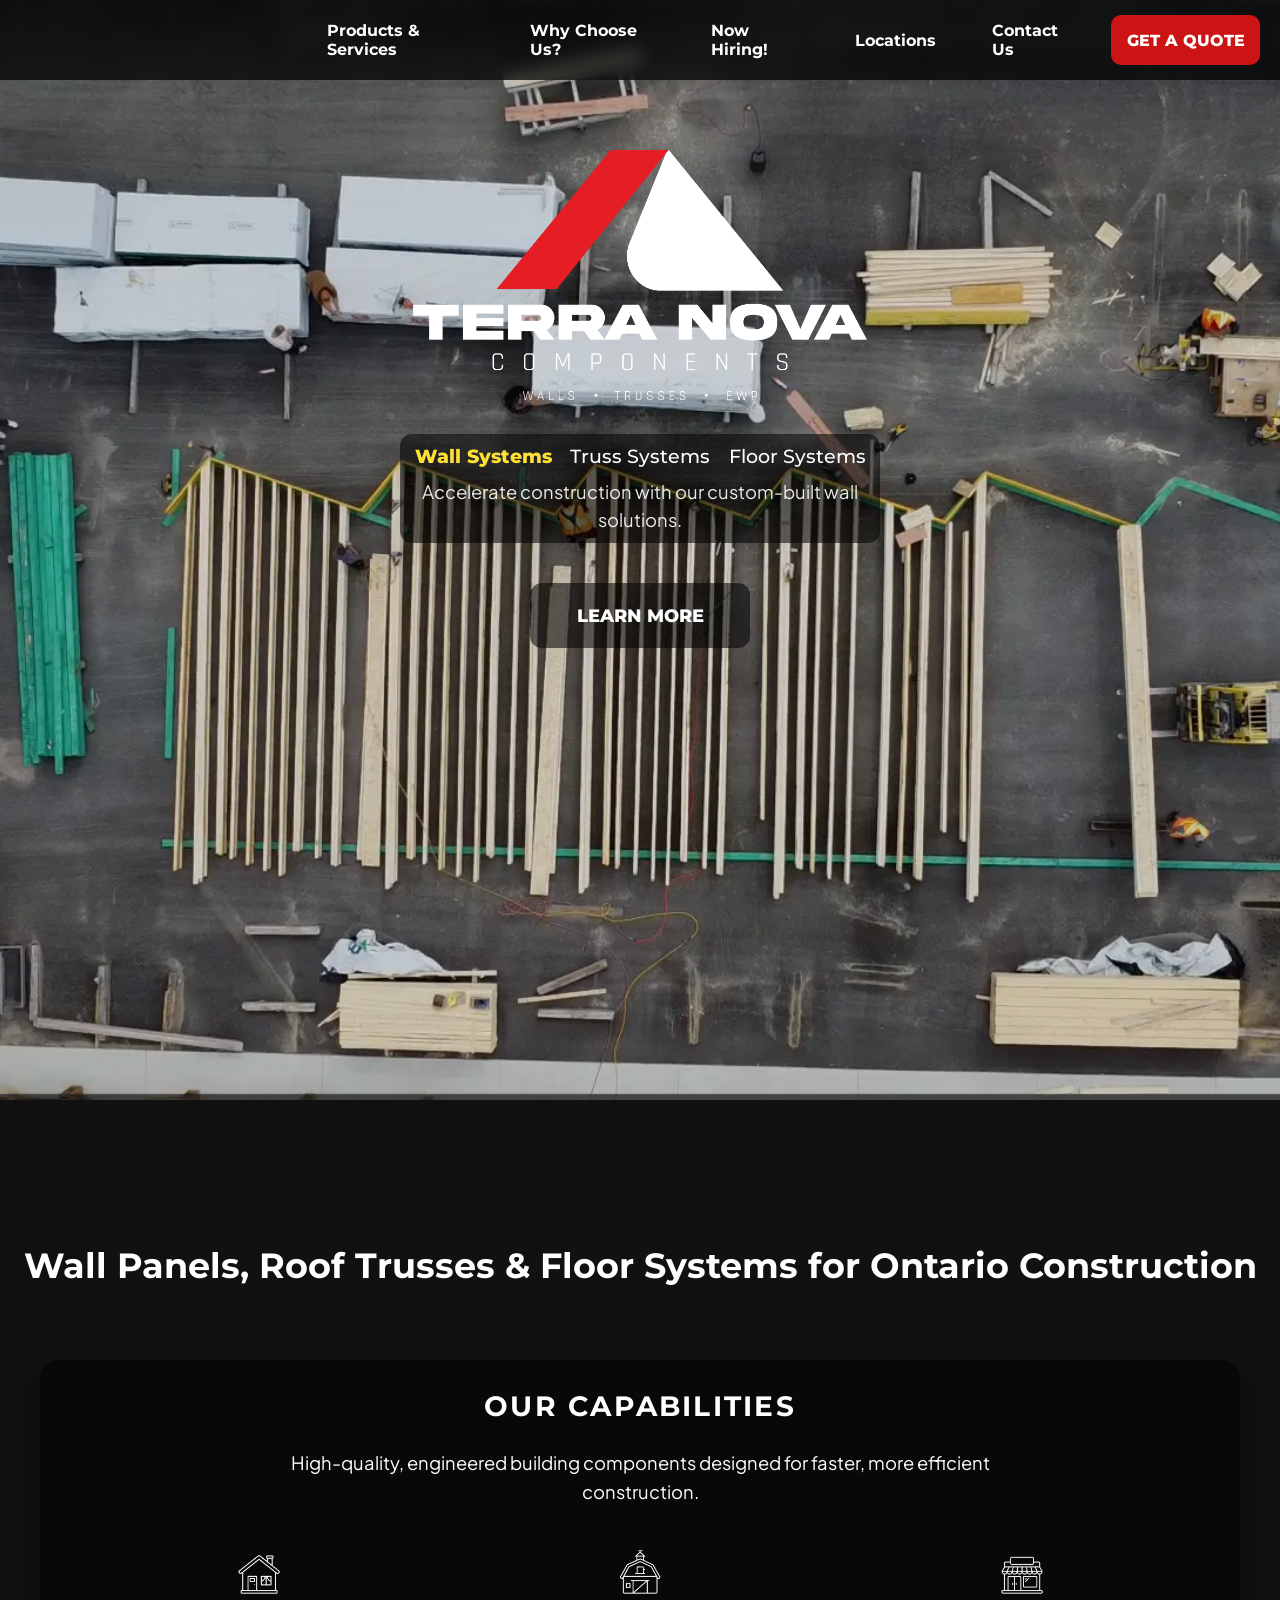
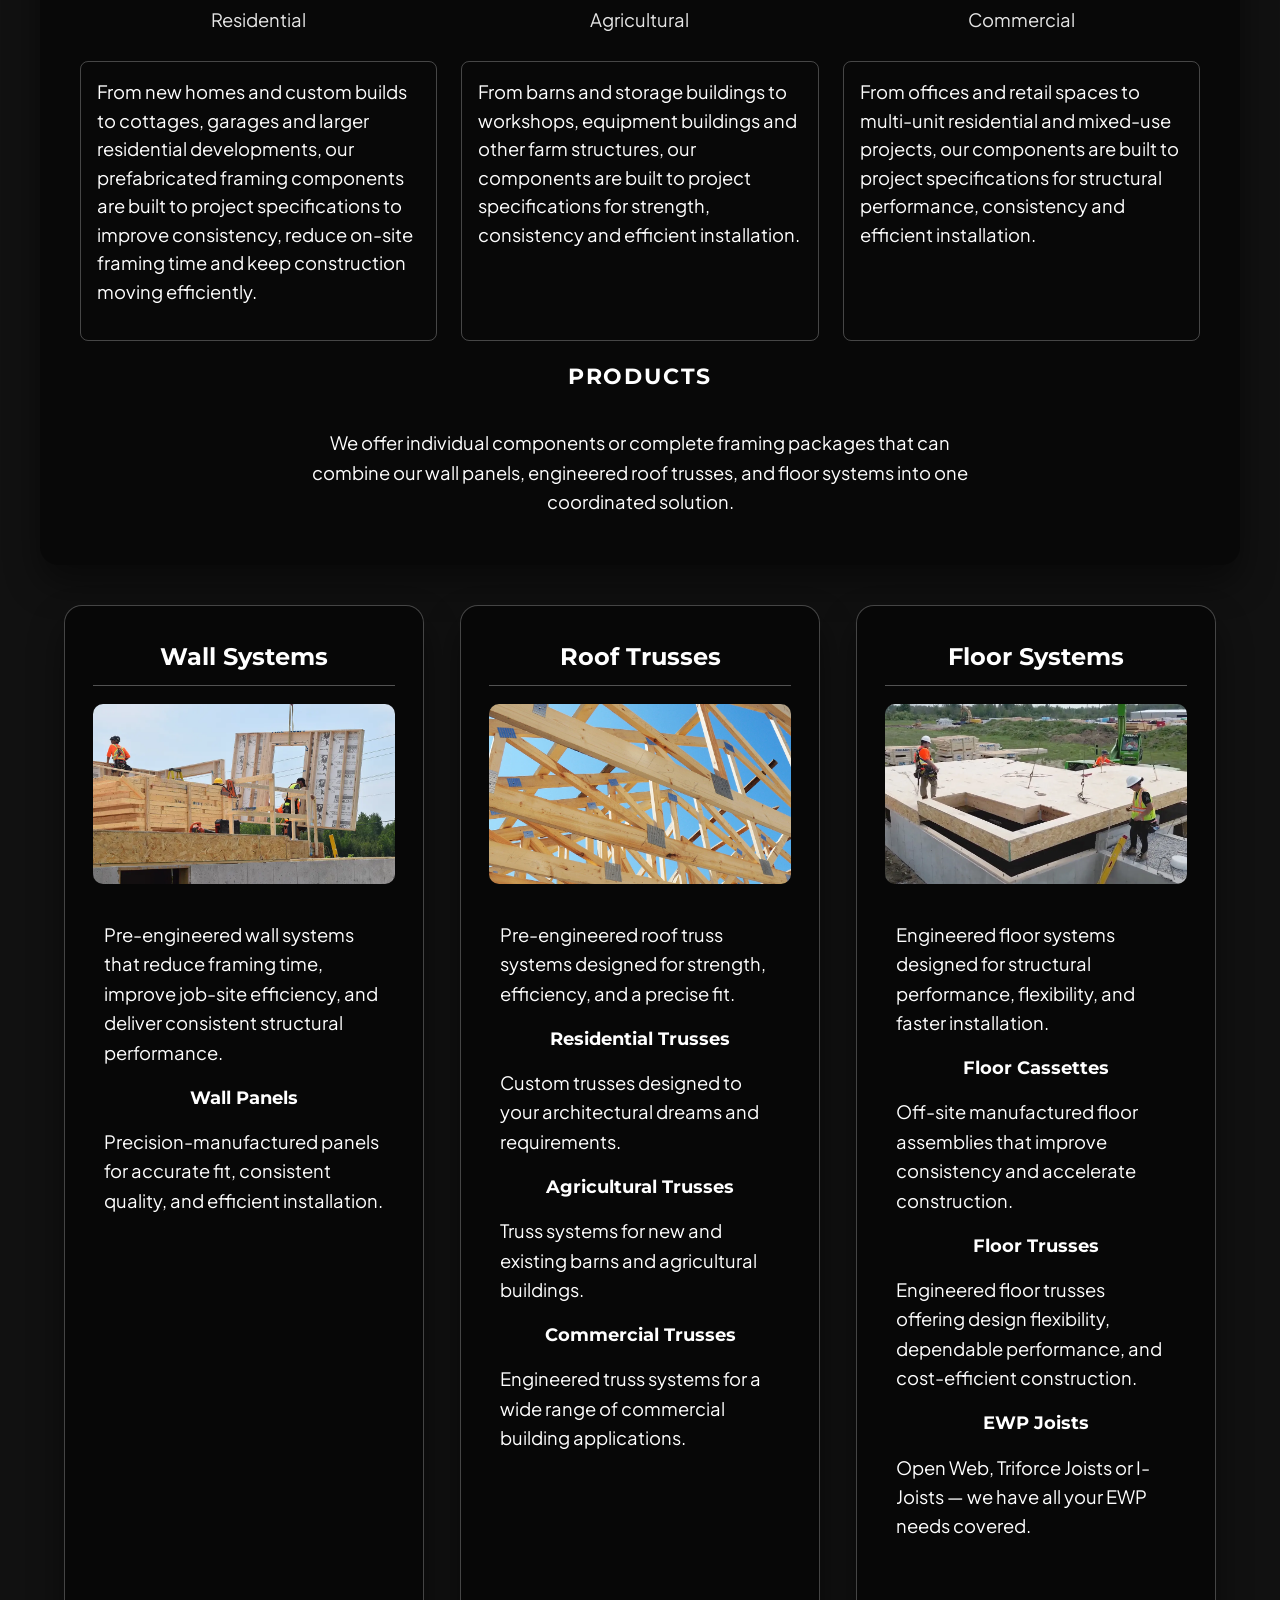
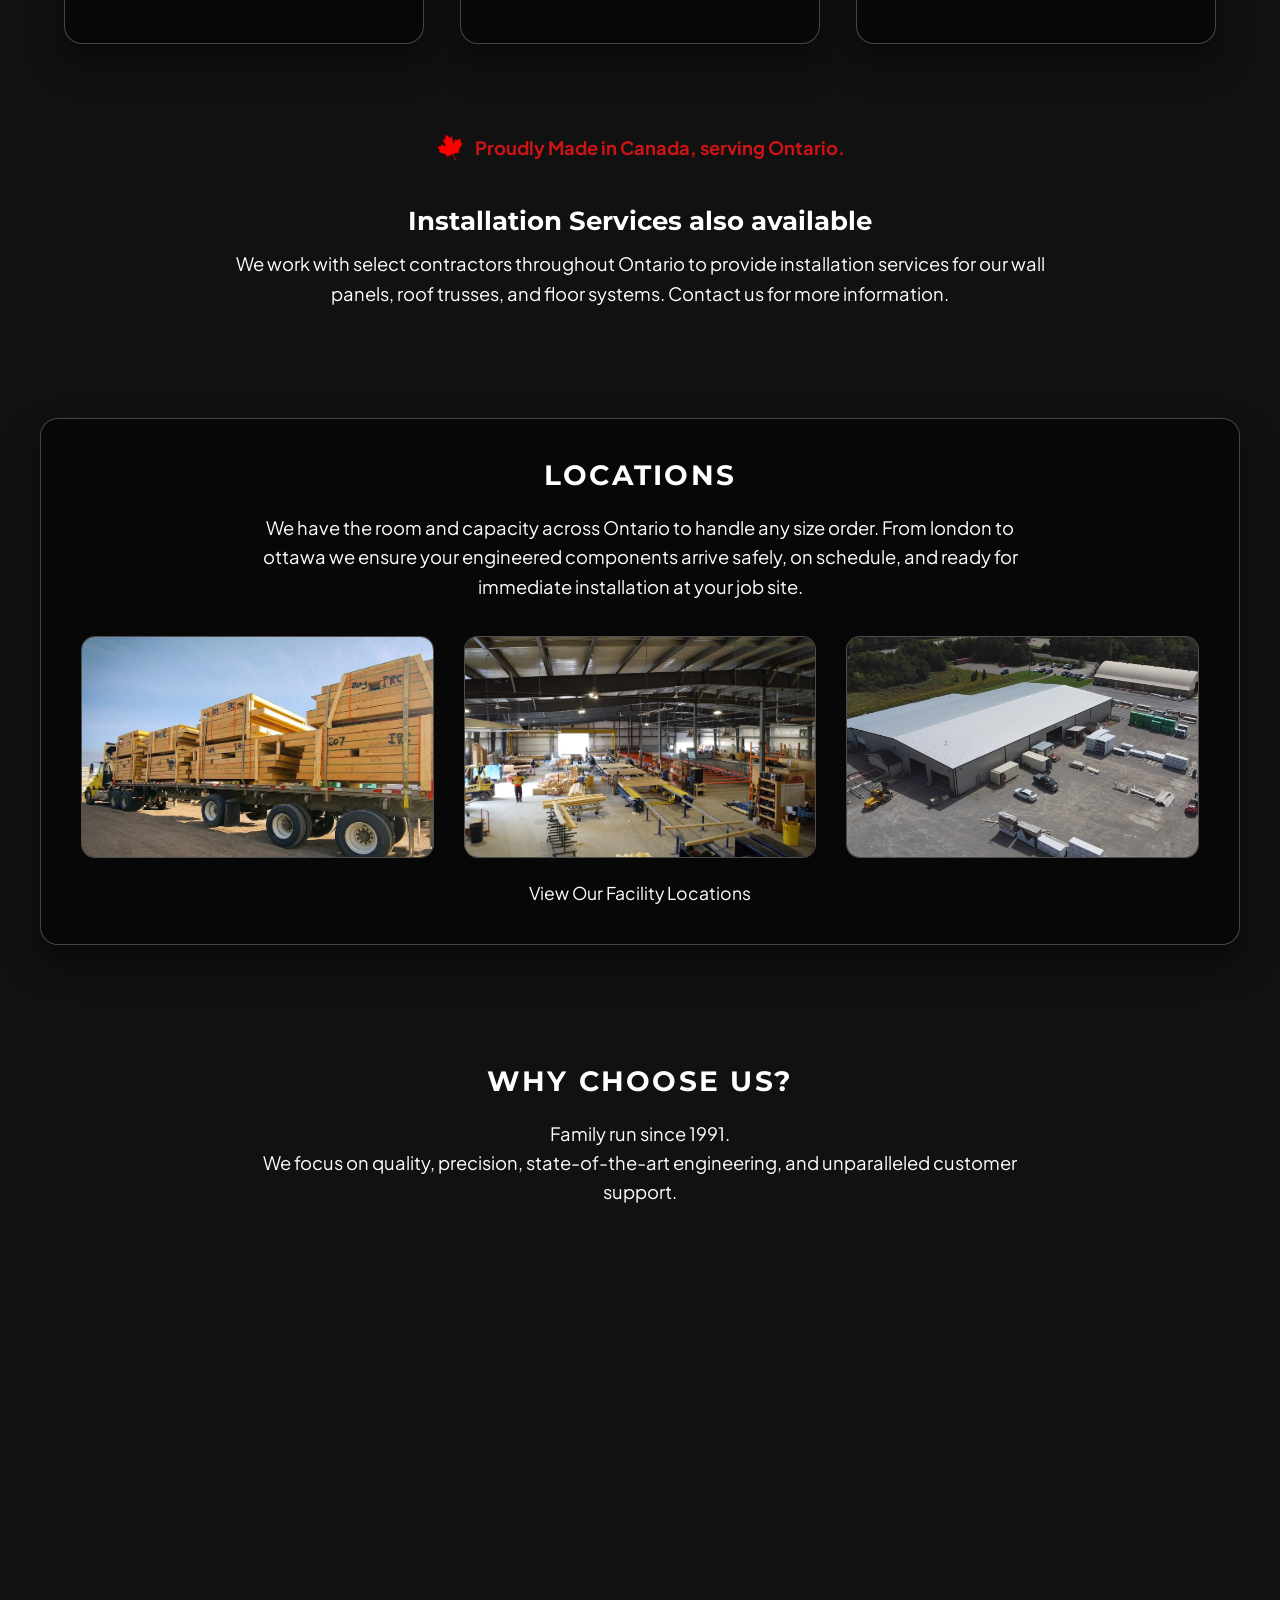
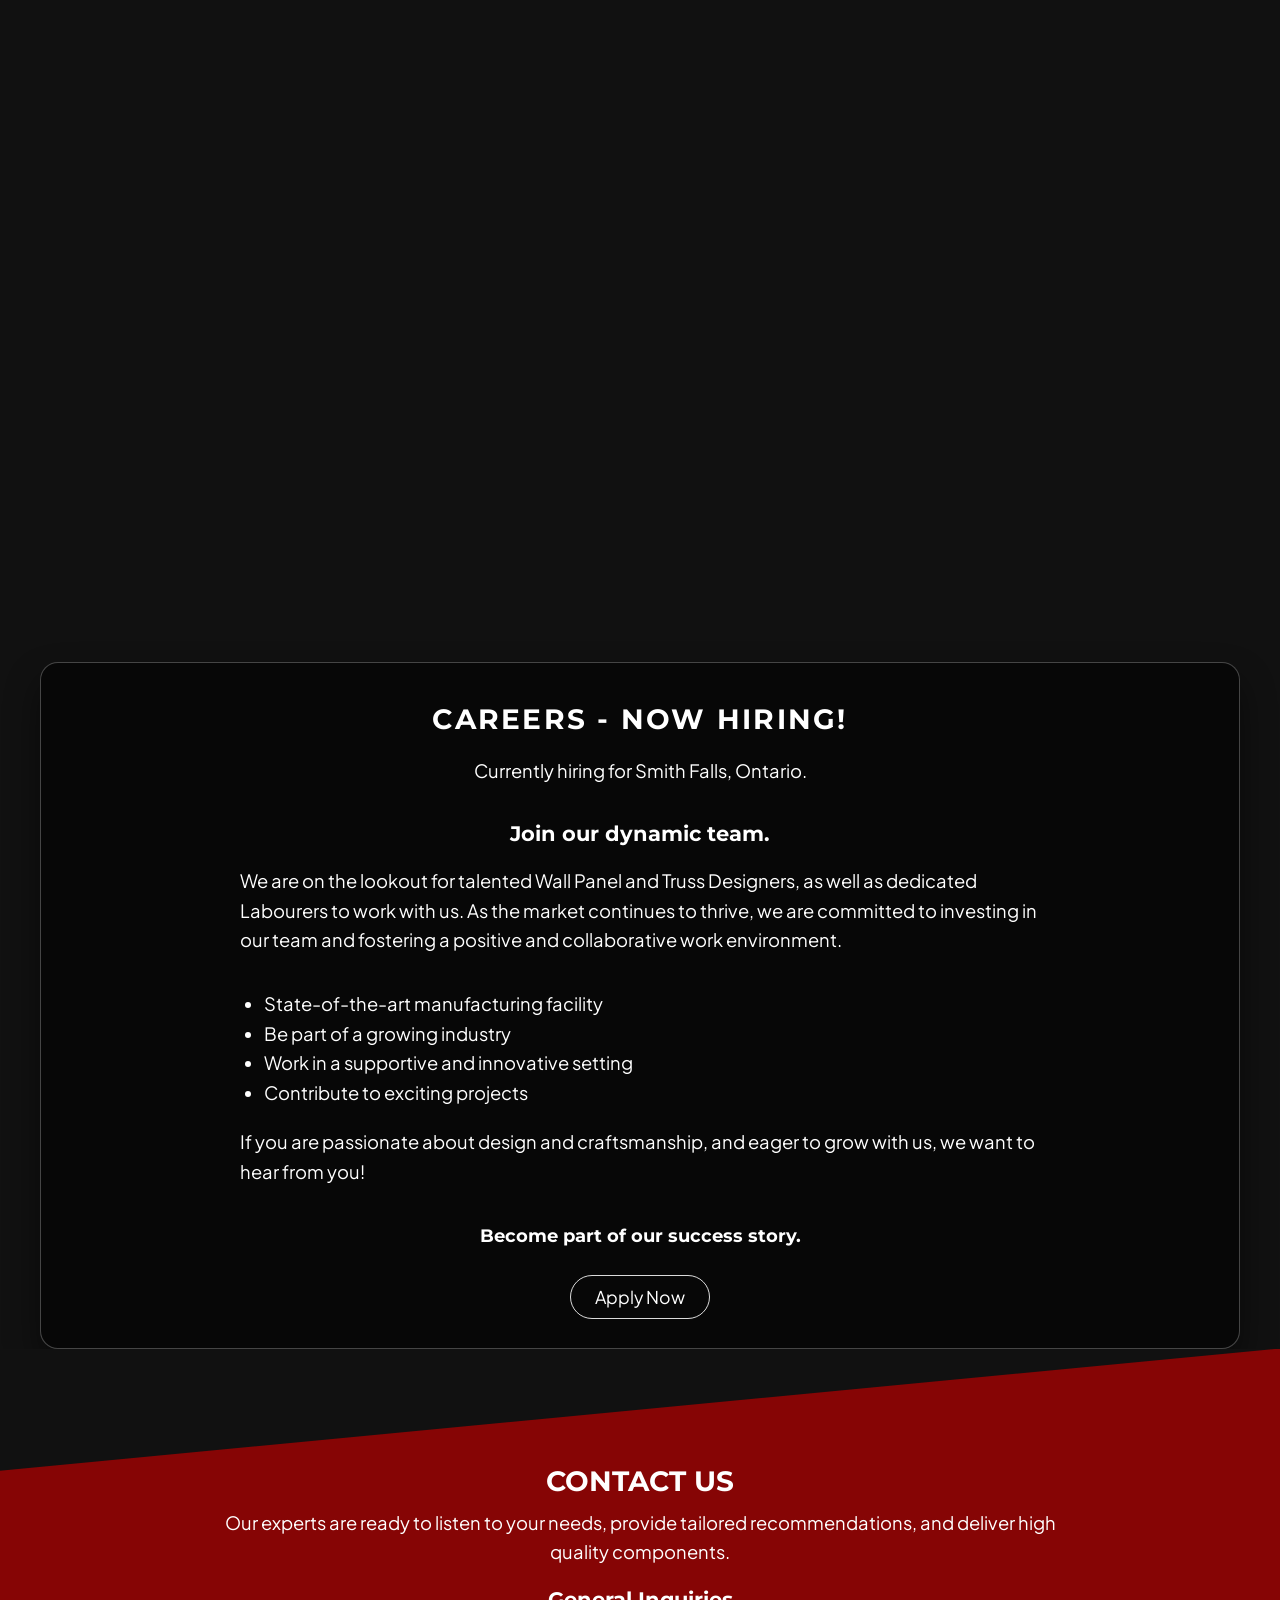
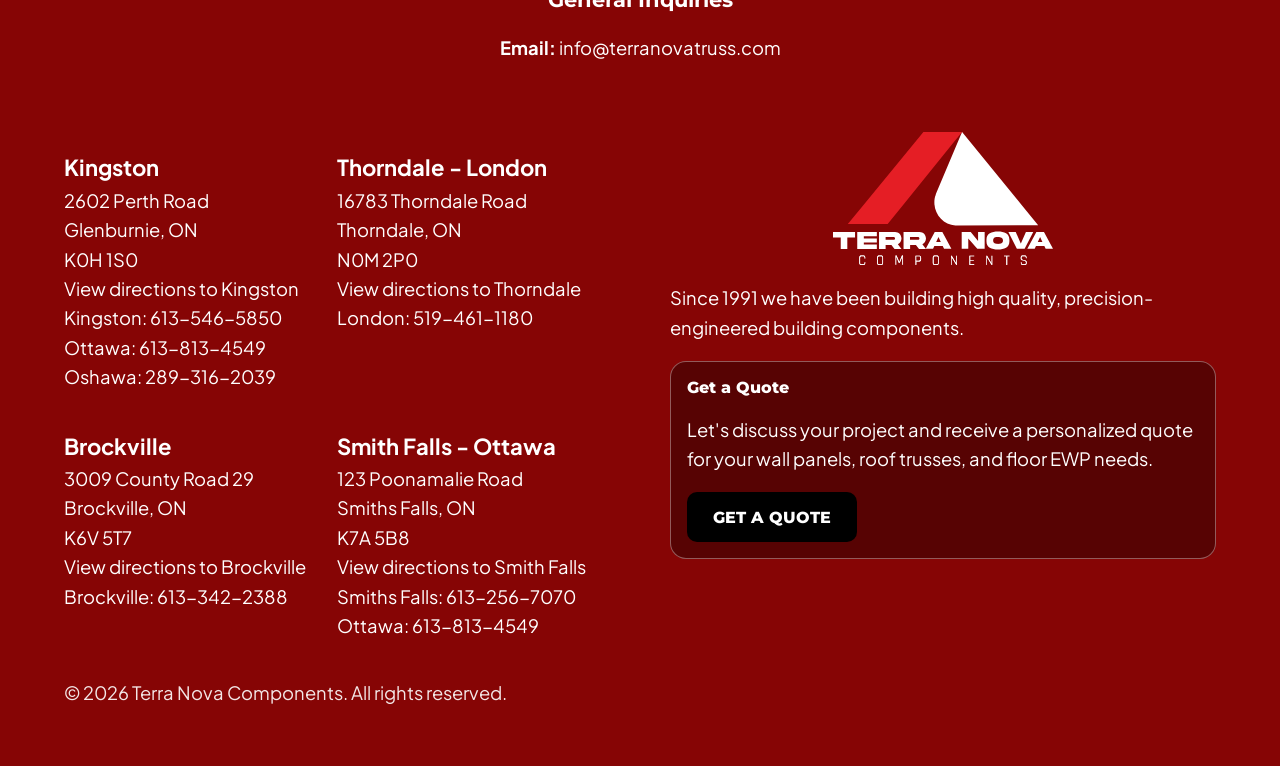
<file: index.html>
<!DOCTYPE html>

<html lang="en">

<head>

<meta charset="UTF-8">


<meta
    name="viewport"
    content="width=device-width, initial-scale=1.0"
>
<meta name="description" content="Ontario wall panels, roof trusses, floor systems and complete framing packages for residential, agricultural and commercial construction. Terra Nova Components serves Ottawa, Kingston, London, Toronto, the GTA and beyond.">
<title>Wall Panels, Roof Trusses & Floor Systems Ontario | Terra Nova Components</title>

<link rel="preconnect" href="https://fonts.googleapis.com">
<link rel="preconnect" href="https://fonts.gstatic.com" crossorigin>

<link
    href="https://fonts.googleapis.com/css2?family=Montserrat:wght@500;600;700;800&family=Plus+Jakarta+Sans:wght@400;500;600;700&display=swap"
    rel="stylesheet"
>

<link
    rel="stylesheet"
    href="style.css"
>

</head>

<body>

<!-- Desktop navigation and the mobile menu toggle. -->

<header class="Nav">

    <a
        href="#home"
        class="logo-button"
    >

        <img
            src="Images/logo.svg"
            class="nav-logo"
            alt="Terra Nova Components"
        >

    </a>


    <!-- Desktop-only links and quote action. -->

    <div class="desktop-nav-actions">

         <a
            href="#manufacturing"
            class="desktop-nav-link"
        >
            Products &amp; Services
        </a>

         <a
            href="#gallery-header"
            class="desktop-nav-link"
        >
            Why Choose Us?
        </a>

        <a
            href="#careers"
            class="desktop-nav-link"
        >
            Now Hiring!
        </a>


        <a
            href="#locations"
            class="desktop-nav-link"
        >
            Locations
        </a>

        <a
            href="#contact-page"
            class="desktop-nav-link"
        >
            Contact Us
        </a>

        <a
            href="quote.html"
            class="desktop-quote-button"
        >
            GET A QUOTE
        </a>

    </div>


    <!-- Opens the mobile navigation menu. -->

    <button
        class="hamburger-button"
        id="hamburger-button"
        type="button"
        aria-label="Open navigation menu"
        aria-expanded="false"
    >

        <span></span>
        <span></span>
        <span></span>

    </button>

</header>



<!-- Navigation links shown on small screens. -->

<nav
    class="mobile-menu"
    id="mobile-menu"
>

    <a
        href="#home"
        class="mobile-menu-link"
    >
        HOME
    </a>


    <a
        href="#manufacturing"
        class="mobile-menu-link"
    >
        CAPABILITIES
    </a>


    <a
        href="#products"
        class="mobile-menu-link"
    >
        PRODUCTS
    </a>


    <a
        href="#gallery-header"
        class="mobile-menu-link"
    >
        WHY CHOOSE US
    </a>


    <a
        href="#locations"
        class="mobile-menu-link"
    >
        LOCATIONS
    </a>

    <a
        href="#careers"
        class="mobile-menu-link"
    >
        NOW HIRING!
    </a>

    <a
        href="#contact-page"
        class="mobile-menu-link"
    >
        CONTACT US
    </a>

</nav>



<!-- Hero video, brand mark, and rotating product preview. -->

<section
    class="partial-background"
    id="home"
>

    <video
        class="hero-video"
        autoplay
        muted
        loop
        playsinline
        poster="Images/overheadview.webp"
    >

        <source
            src="videos/drone4.mp4"
            type="video/mp4"
        >

    </video>


    <div class="hero-content">


        <div class="hero-logo">

            <img
                src="Images/logo4.png"
                class="logo-img"
                alt="Terra Nova Components"
            >

        </div>



        <!-- Product titles and summary rotate independently of the hero video. -->
        <div
            class="product-preview"
            aria-live="polite"
        >

            <div class="quick-product-headings">


                <button
                    type="button"
                    class="quick-product-heading is-active"
                    data-summary="Accelerate construction with our custom-built wall solutions."
                >
                    Wall Systems
                </button>


                <button
                    type="button"
                    class="quick-product-heading"
                    data-summary="Engineered trusses for unmatched durability and strength."
                >
                    Truss Systems
                </button>


                <button
                    type="button"
                    class="quick-product-heading"
                    data-summary="Robust floor cartridges and floor trusses designed for performance and reliability."
                >
                    Floor Systems
                </button>

            </div>


            <p class="quick-product-summary supporting-text">
                Accelerate construction with our custom-built wall solutions.
            </p>

        </div>





        <div class="links">

            <a
                href="#manufacturing"
                class="sum-button"
            >
                <span>
                    LEARN MORE
                </span>
            </a>

        </div>

    </div>

</section>



<!-- Visual spacer between the hero and manufacturing content. -->

<div
    class="section-spacer hero-to-products"
    aria-hidden="true"
></div>

<h1>
    Wall Panels, Roof Trusses & Floor Systems for Ontario Construction 
</h1>

<!-- Manufacturing capabilities and the products we build. -->

<section
    class="manufacturing"
    id="manufacturing"
>


    <div class="capabilities-content">


        <div class="manufacturing-text">

            <h2 class="section-heading">
                Our Capabilities
            </h2>


            <p class="body-text capabilities-description">
                High-quality, engineered building components designed for
                faster, more efficient construction.
            </p>

        </div>



        <!-- Capability icons summarize the manufacturing services. -->

        <div class="capabilities-img">


            <div>

                <img
                    src="Images/residential.png"
                    alt="Residential"
                    loading="lazy"
                >

                <p class="supporting-text">
                    Residential
                </p>

            </div>



            <div>

                <img
                    src="Images/farm.png"
                    alt="Agricultural"
                    loading="lazy"
                >

                <p class="supporting-text">
                    Agricultural
                </p>

            </div>



            <div>

                <img
                    src="Images/commercial.png"
                    alt="Commercial"
                    loading="lazy"
                >

                <p class="supporting-text">
                    Commercial
                </p>

            </div>

        </div>
            



        <div
            class="capabilities-info"
        >
            <div class="capabilities-info-column">

                <h3 class="mobile-capability-label">
                    Residential
                </h3>

                <p class="body-text">
                    From new homes and custom builds to cottages, garages
                    and larger residential developments, our prefabricated
                    framing components are built to project specifications
                    to improve consistency, reduce on-site framing time and
                    keep construction moving efficiently.
                </p>
            </div>


            <div class="capabilities-info-column">

                <h3 class="mobile-capability-label">
                    Agricultural
                </h3>

                <p class="body-text">
                    From barns and storage buildings to workshops,
                    equipment buildings and other farm structures, our
                    components are built to project specifications for
                    strength, consistency and efficient installation.
                </p>
            </div>


            <div class="capabilities-info-column">

                <h3 class="mobile-capability-label">
                    Commercial
                </h3>

                <p class="body-text">
                    From offices and retail spaces to multi-unit residential
                    and mixed-use projects, our components are built to
                    project specifications for structural performance,
                    consistency and efficient installation.
                </p>
            </div>

        </div>
        <h3 class="small-section-heading">Products</h3>
        <p class="body-text capabilities-description">
            We offer individual components or complete framing packages that can combine our wall panels, engineered roof trusses, and floor systems into one coordinated solution.
            </p>


    </div>



    <!-- Product cards describe each available system. -->

    <div
        class="prod-info"
        id="products"
    >


        <article class="prod-box">

            <div class="product-header">

                <h3 class="card-heading">
                    Wall Systems
                </h3>

            </div>


            <div class="product-img">

                <img
                    src="Images/wall-systems.webp"
                    alt="Wall Systems"
                    loading="lazy"
                >

            </div>


            <div class="product-text">

                <p class="body-text">
                    Pre-engineered wall systems that reduce framing time,
                    improve job-site efficiency, and deliver consistent
                    structural performance.
                </p>


                <h4 class="card-subheading">
                    Wall Panels
                </h4>


                <p class="body-text">
                    Precision-manufactured panels for accurate fit,
                    consistent quality, and efficient installation.
                </p>


                <div class="product-info-space" aria-hidden="true"></div>

            </div>

        </article>



        <article class="prod-box">

            <div class="product-header">

                <h3 class="card-heading">
                    Roof Trusses
                </h3>

            </div>


            <div class="product-img">

                <img
                    src="Images/truss-systems.webp"
                    alt="Roof Trusses"
                    loading="lazy"
                >

            </div>


            <div class="product-text">

                <p class="body-text">
                    Pre-engineered roof truss systems designed for
                    strength, efficiency, and a precise fit.
                </p>


                <h4 class="card-subheading">
                    Residential Trusses
                </h4>


                <p class="body-text">
                    Custom trusses designed to your architectural dreams
                    and requirements.
                </p>


                <h4 class="card-subheading">
                    Agricultural Trusses
                </h4>


                <p class="body-text">
                    Truss systems for new and existing barns and
                    agricultural buildings.
                </p>


                <h4 class="card-subheading">
                    Commercial Trusses
                </h4>


                <p class="body-text">
                    Engineered truss systems for a wide range of
                    commercial building applications.
                </p>


                <div class="product-info-space" aria-hidden="true"></div>

            </div>

        </article>



        <article class="prod-box">

            <div class="product-header">

                <h3 class="card-heading">
                    Floor Systems
                </h3>

            </div>


            <div class="product-img">

                <img
                    src="Images/floor-systems.webp"
                    alt="Floor Systems"
                    loading="lazy"
                >

            </div>


            <div class="product-text">

                <p class="body-text">
                    Engineered floor systems designed for structural
                    performance, flexibility, and faster installation.
                </p>


                <h4 class="card-subheading">
                    Floor Cassettes
                </h4>


                <p class="body-text">
                    Off-site manufactured floor assemblies that improve
                    consistency and accelerate construction.
                </p>


                <h4 class="card-subheading">
                    Floor Trusses
                </h4>


                <p class="body-text">
                    Engineered floor trusses offering design flexibility,
                    dependable performance, and cost-efficient
                    construction.
                </p>


                <h4 class="card-subheading">
                    EWP Joists
                </h4>


                <p class="body-text">
                    Open Web, Triforce Joists or I-Joists — we have all
                    your EWP needs covered.
                </p>


                <div class="product-info-space" aria-hidden="true"></div>

            </div>

        </article>

    </div>


</section>



<p class="canada">
    <img
        src="Images/maple-leaf.png"
        alt="Made in Canada"
        loading="lazy"
    >
    Proudly Made in Canada, serving Ontario.
</p>

<section class="installation-services">
    <h2>
        Installation Services also available
    </h2>
    <p>
        We work with select contractors throughout Ontario to provide installation services for our wall panels, roof trusses, and floor systems. Contact us for more information.
    </p>
</section>



<!-- Facility photos and the link to the address list in the footer. -->

<section
    class="locations"
    id="locations"
>

    <div class="locations-content">

        <h2 class="section-heading">
            Locations
        </h2>

        <p class="body-text locations-intro">
            We have the room and capacity across Ontario to handle any size order. From london to ottawa we ensure your engineered components arrive safely, on schedule, and ready for immediate installation at your job site. 
        </p>


        <div class="locations-grid">


            <div class="location-card">

                <div class="location-image">

                    <img
                        src="Images/delivery.webp"
                        alt="Smiths Falls"
                        loading="lazy"
                    >

                </div>

                

            </div>



            <div class="location-card">

                <div class="location-image">

                    <img
                        src="Images/facility1.webp"
                        alt="Smiths Falls"
                        loading="lazy"
                    >

                </div>

                

            </div>



            <div class="location-card">

                <div class="location-image">

                    <img
                        src="Images/outside2.webp"
                        alt="Smiths Falls"
                        loading="lazy"
                    >

                </div>

               

            </div>


        </div>

        <a
            class="locations-facility-link"
            href="#facility-locations"
        >
            View Our Facility Locations
        </a>

    </div>

</section>



<!-- Company introduction above the photo gallery. -->

<section
    class="gallery-header"
    id="gallery-header"
>

    <h2 class="section-heading">
        Why Choose Us?
    </h2>


    <p class="body-text">
        Family run since 1991.<br>
        We focus on quality, precision, state-of-the-art engineering,
        and unparalleled customer support.
    </p>

</section>



<!-- Photo gallery controlled by the shared site script. -->

<section
    class="gallery"
    id="gallery"
>

    <div class="gallery-track">


        <article class="slide">

            <img
                src="Images/great-people.webp"
                alt="Built by great people"
                loading="lazy"
            >


            <div class="slide-caption">

                <h3 class="card-heading">
                    Built by Great People
                </h3>


                <p class="body-text">
                    Our experienced team brings skill, care, and practical
                    know-how to every project, with responsive support
                    from planning through delivery.
                </p>

            </div>

        </article>



        <article class="slide">

            <img
                src="Images/facility.webp"
                alt="Quality You Can Count On"
                loading="lazy"
            >


            <div class="slide-caption">

                <h3 class="card-heading">
                    Quality You Can Count On
                </h3>


                <p class="body-text">
                    Built with premium Canadian lumber and carefully
                    inspected materials, every component is manufactured
                    for strength, durability, and consistent quality.
                </p>

            </div>

        </article>



        <article class="slide">

            <img
                src="Images/superior-components.webp"
                alt="Advanced Technology"
                loading="lazy"
            >


            <div class="slide-caption">

                <h3 class="card-heading">
                    Advanced Technology
                </h3>


                <p class="body-text">
                    Industry-leading design software and modern
                    manufacturing equipment help us deliver accurate,
                    consistent components built to your specifications.
                </p>

            </div>

        </article>



        <article class="slide">

            <img
                src="Images/components.webp"
                alt="Superior Components"
                loading="lazy"
            >


            <div class="slide-caption">

                <h3 class="card-heading">
                    Superior Components
                </h3>


                <p class="body-text">
                    Our wall panels, roof trusses, and floor systems are
                    engineered for faster installation, dependable
                    performance, and a more efficient build.
                </p>

            </div>

        </article>

    </div>

</section>

<!-- Current career opportunities and application contact. -->

<section
    class="careers"
    id="careers"
>

    <div class="locations-content">

        <h2 class="section-heading">
            Careers - Now Hiring!
        </h2>

        <p class="body-text locations-intro">
            Currently hiring for Smith Falls, Ontario.
        </p>
        <h3>Join our dynamic team.</h3>
        <div class="body-text locations-intro list-items">
            <p class="body-text locations-intro careers-copy">
                We are on the lookout for talented Wall Panel and Truss Designers, as well as dedicated Labourers to work with us. As the market continues to thrive, we are committed to investing in our team and fostering a positive and collaborative work environment.
            </p>

            <ul>
                <li>State-of-the-art manufacturing facility</li>
                <li>Be part of a growing industry</li>
                <li>Work in a supportive and innovative setting</li>
                <li>Contribute to exciting projects</li>
            </ul>

            <p class="body-text locations-intro careers-copy">
                If you are passionate about design and craftsmanship, and eager to grow with us, we want to hear from you!
            </p>
        </div>
        <h3 class="body-text locations-intro">
            Become part of our success story.
        </h3>
        <a class="apply-now" href="mailto:info@terranovatruss.com">
            Apply Now
        </a>


    </div>

</section>




<!-- Shared navigation, gallery, and scroll-reveal interactions. -->
<script
    src="scripts.js"
    defer
></script>
<script type="application/ld+json" defer>
{
  "@context": "https://schema.org",
  "@type": "Organization",
  "name": "Terra Nova Components",
  "url": "https://terranovacomponents.ca/",
  "logo": "https://terranovacomponents.ca/Images/tnc-logo.png",
  "description": "Manufacturer of precision-engineered wall panels, roof trusses, floor systems and complete framing packages for residential, agricultural and commercial construction across Ontario.",
  "foundingDate": "1991",
  "telephone": "+1-613-256-7070",
  "email": "info@terranova.com",
  "address": {
    "@type": "PostalAddress",
    "streetAddress": "123 Poonamalie Road",
    "addressLocality": "Smiths Falls",
    "addressRegion": "ON",
    "postalCode": "K7A 5B8",
    "addressCountry": "CA"
  },
  "areaServed": [
    {
      "@type": "AdministrativeArea",
      "name": "Ontario"
    },
    {
      "@type": "City",
      "name": "Ottawa"
    },
    {
      "@type": "City",
      "name": "Kingston"
    },
    {
      "@type": "City",
      "name": "Toronto"
    },
    {
      "@type": "City",
      "name": "London"
    }
  ]
}
</script>



<!-- Company contact details and facility addresses. -->
<section
    id="contact-page"
    class="contact-page"
>

    <div class="redbox">

        <div class="contact-intro">
            <h2>
                Contact Us
            </h2>

            <p>
                Our experts are ready to listen to your needs, provide
                tailored recommendations, and deliver high quality
                components.
            </p>
            <h3>
                General Inquiries
            </h3>
            <p class="body-text">
                <strong>Email:</strong>
                <a href="mailto:info@terranovatruss.com">
                        info@terranovatruss.com
                </a>
            </p>
        </div>

        <div class="contact">
            <div
                class="contact-details location-addresses"
                id="facility-locations"
            >
                <p class="body-text">
                    <strong>
                        Kingston
                    </strong>
                    <br>
                    2602 Perth Road
                    <br>
                    Glenburnie, ON
                    <br>
                    K0H 1S0
                    <br>
                    <a href="https://goo.gl/maps/9WG1nfvCQ7fbisFT8">View directions to Kingston</a>
                    <br>
                    <span class="location-phone">Kingston: <a href="tel:+16135465850">613-546-5850</a></span>
                    <br>
                    <span class="location-phone">Ottawa: <a href="tel:+16138134549">613-813-4549</a></span>
                    <br>
                    <span class="location-phone">Oshawa: <a href="tel:+12893162039">289-316-2039</a></span>
                </p>

                <p class="body-text">
                    <strong>
                        <a href="thorndale.html">Thorndale - London</a>
                    </strong>
                    <br>
                    16783 Thorndale Road
                    <br>
                    Thorndale, ON
                    <br>
                    N0M 2P0
                    <br>
                    <a href="https://www.google.com/maps/dir/?api=1&amp;destination=16783+Thorndale+Road+Thorndale+ON+N0M+2P0">View directions to Thorndale</a>
                    <br>
                    <span class="location-phone">London: <a href="tel:+15194611180">519-461-1180</a></span>
                </p>

                <p class="body-text">
                    <strong>
                        Brockville
                    </strong>
                    <br>
                    3009 County Road 29
                    <br>
                    Brockville, ON
                    <br>
                    K6V 5T7
                    <br>
                    <a href="https://goo.gl/maps/1K5VJktgvz524HxZ8">View directions to Brockville</a>
                    <br>
                    <span class="location-phone">Brockville: <a href="tel:+16133422388">613-342-2388</a></span>
                </p>

                <p class="body-text">
                    <strong>
                        Smith Falls - Ottawa
                    </strong>
                    <br>
                    123 Poonamalie Road
                    <br>
                    Smiths Falls, ON
                    <br>
                    K7A 5B8
                    <br>
                    <a href="https://www.google.com/maps/dir/?api=1&amp;destination=123+Poonamalie+Road+Smiths+Falls+ON+K7A+0E8">View directions to Smith Falls</a>
                    <br>
                    <span class="location-phone">Smiths Falls: <a href="tel:+16132567070">613-256-7070</a></span>
                    <br>
                    <span class="location-phone">Ottawa: <a href="tel:+16138134549">613-813-4549</a></span>
                </p>
            </div>

            <div class="contact-info-column">
                <div class="contact-information">
                    <img
                        src="Images/logo4.svg"
                        class="contact-logo"
                        alt="Terra Nova Components"
                    >
                    <p class="body-text">
                            Since 1991 we have been building high quality,
                            precision-engineered building components.
                        </p>

                    <div class="footer-quote-card">
                        <h3>Get a Quote</h3>
                        
                        <p class="body-text">
                            Let's discuss your project and
                            receive a personalized quote for your wall panels,
                            roof trusses, and floor EWP needs.
                        </p>
                        <a
                            class="contact-cta"
                            href="quote.html"
                        >
                            GET A QUOTE
                        </a>
                    </div>
                </div>

            </div>

            <p class="supporting-text contact-copyright">
                © 2026 Terra Nova Components.
                All rights reserved.
            </p>

        </div>
    </div>
</section>

<div
    id="mobile-quote-bar"
    aria-label="Get a quote"
>
    <a
        href="quote.html"
        id="mobile-quote-button"
        class="mobile-sticky-link"
    >
        GET A QUOTE
    </a>
</div>

</body>

</html>
</file>
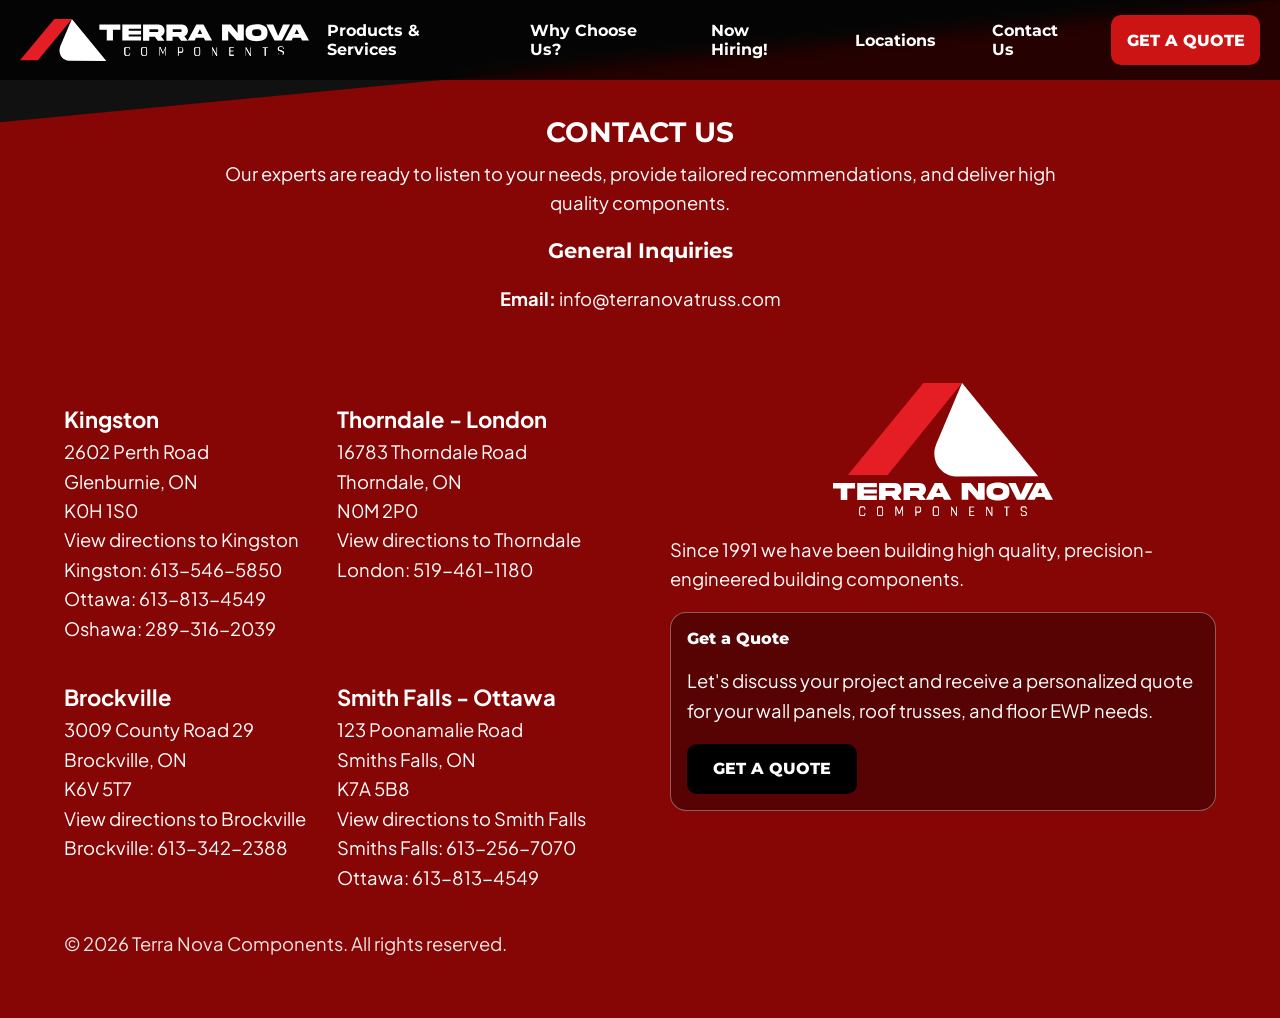
<file: careers.html>
<!DOCTYPE html>
<html lang="en">
<head>
    <meta charset="UTF-8">
    <meta name="viewport" content="width=device-width, initial-scale=1.0">
    <meta name="description" content="Terra Nova Components builds precision-engineered building components across Ontario.">
    <title>Careers | Terra Nova Components</title>

    <link rel="preconnect" href="https://fonts.googleapis.com">
    <link rel="preconnect" href="https://fonts.gstatic.com" crossorigin>
    <link
        href="https://fonts.googleapis.com/css2?family=Montserrat:wght@500;600;700;800&family=Plus+Jakarta+Sans:wght@400;500;600;700&display=swap"
        rel="stylesheet"
    >
    <link rel="stylesheet" href="style.css">
    <script src="scripts.js" defer></script>
</head>
<body>
    <header class="Nav" id="top">
        <a href="index.html#home" class="logo-button">
            <img
                src="Images/logo.svg"
                class="nav-logo"
                alt="Terra Nova Components"
            >
        </a>

        <div class="desktop-nav-actions">
            <a href="index.html#manufacturing" class="desktop-nav-link">
                Products &amp; Services
            </a>
            <a href="index.html#gallery-header" class="desktop-nav-link">
                Why Choose Us?
            </a>
            <a href="index.html#careers" class="desktop-nav-link">
                Now Hiring!
            </a>
            <a href="index.html#locations" class="desktop-nav-link">
                Locations
            </a>
            <a href="#contact-page" class="desktop-nav-link">
                Contact Us
            </a>
            <a href="quote.html" class="desktop-quote-button">
                GET A QUOTE
            </a>
        </div>

        <button
            class="hamburger-button"
            id="hamburger-button"
            type="button"
            aria-label="Open navigation menu"
            aria-expanded="false"
        >
            <span></span>
            <span></span>
            <span></span>
        </button>
    </header>

    <nav class="mobile-menu" id="mobile-menu">
        <a href="index.html#home" class="mobile-menu-link">HOME</a>
        <a href="index.html#manufacturing" class="mobile-menu-link">CAPABILITIES</a>
        <a href="index.html#products" class="mobile-menu-link">PRODUCTS</a>
        <a href="index.html#gallery-header" class="mobile-menu-link">WHY CHOOSE US</a>
        <a href="index.html#locations" class="mobile-menu-link">LOCATIONS</a>
        <a href="index.html#careers" class="mobile-menu-link">NOW HIRING!</a>
        <a href="#contact-page" class="mobile-menu-link">CONTACT US</a>
    </nav>

    <section id="contact-page" class="contact-page">
        <div class="redbox">
            <div class="contact-intro">
                <h2>Contact Us</h2>
                <p>
                    Our experts are ready to listen to your needs, provide
                    tailored recommendations, and deliver high quality
                    components.
                </p>
                <h3>General Inquiries</h3>
                <p class="body-text">
                    <strong>Email:</strong>
                    <a href="mailto:info@terranovatruss.com">
                        info@terranovatruss.com
                    </a>
                </p>
            </div>

            <div class="contact">
                <div class="contact-details location-addresses" id="facility-locations">
                    <p class="body-text">
                        <strong>Kingston</strong>
                        <br>
                        2602 Perth Road
                        <br>
                        Glenburnie, ON
                        <br>
                        K0H 1S0
                        <br>
                        <a href="https://goo.gl/maps/9WG1nfvCQ7fbisFT8">View directions to Kingston</a>
                        <br>
                        <span class="location-phone">Kingston: <a href="tel:+16135465850">613-546-5850</a></span>
                        <br>
                        <span class="location-phone">Ottawa: <a href="tel:+16138134549">613-813-4549</a></span>
                        <br>
                        <span class="location-phone">Oshawa: <a href="tel:+12893162039">289-316-2039</a></span>
                    </p>
                    <p class="body-text">
                        <strong><a href="thorndale.html">Thorndale - London</a></strong>
                        <br>
                        16783 Thorndale Road
                        <br>
                        Thorndale, ON
                        <br>
                        N0M 2P0
                        <br>
                        <a href="https://www.google.com/maps/dir/?api=1&amp;destination=16783+Thorndale+Road+Thorndale+ON+N0M+2P0">View directions to Thorndale</a>
                        <br>
                        <span class="location-phone">London: <a href="tel:+15194611180">519-461-1180</a></span>
                    </p>
                    <p class="body-text">
                        <strong>Brockville</strong>
                        <br>
                        3009 County Road 29
                        <br>
                        Brockville, ON
                        <br>
                        K6V 5T7
                        <br>
                        <a href="https://goo.gl/maps/1K5VJktgvz524HxZ8">View directions to Brockville</a>
                        <br>
                        <span class="location-phone">Brockville: <a href="tel:+16133422388">613-342-2388</a></span>
                    </p>
                    <p class="body-text">
                        <strong>Smith Falls - Ottawa</strong>
                        <br>
                        123 Poonamalie Road
                        <br>
                        Smiths Falls, ON
                        <br>
                        K7A 5B8
                        <br>
                        <a href="https://www.google.com/maps/dir/?api=1&amp;destination=123+Poonamalie+Road+Smiths+Falls+ON+K7A+0E8">View directions to Smith Falls</a>
                        <br>
                        <span class="location-phone">Smiths Falls: <a href="tel:+16132567070">613-256-7070</a></span>
                        <br>
                        <span class="location-phone">Ottawa: <a href="tel:+16138134549">613-813-4549</a></span>
                    </p>
                </div>

                <div class="contact-info-column">
                    <div class="contact-information">
                        <img
                            src="Images/logo4.svg"
                            class="contact-logo"
                            alt="Terra Nova Components"
                        >
                        <p class="body-text">
                            Since 1991 we have been building high quality,
                            precision-engineered building components.
                        </p>
                        <div class="footer-quote-card">
                            <h3>Get a Quote</h3>
                            <p class="body-text">
                                Let's discuss your project and receive a
                                personalized quote for your wall panels, roof
                                trusses, and floor EWP needs.
                            </p>
                            <a class="contact-cta" href="quote.html">
                                GET A QUOTE
                            </a>
                        </div>
                    </div>
                </div>

                <p class="supporting-text contact-copyright">
                    © 2026 Terra Nova Components. All rights reserved.
                </p>
            </div>
        </div>
    </section>

    <div id="mobile-quote-bar" aria-label="Get a quote">
        <a href="quote.html" id="mobile-quote-button" class="mobile-sticky-link">
            GET A QUOTE
        </a>
    </div>
</body>
</html>
</file>
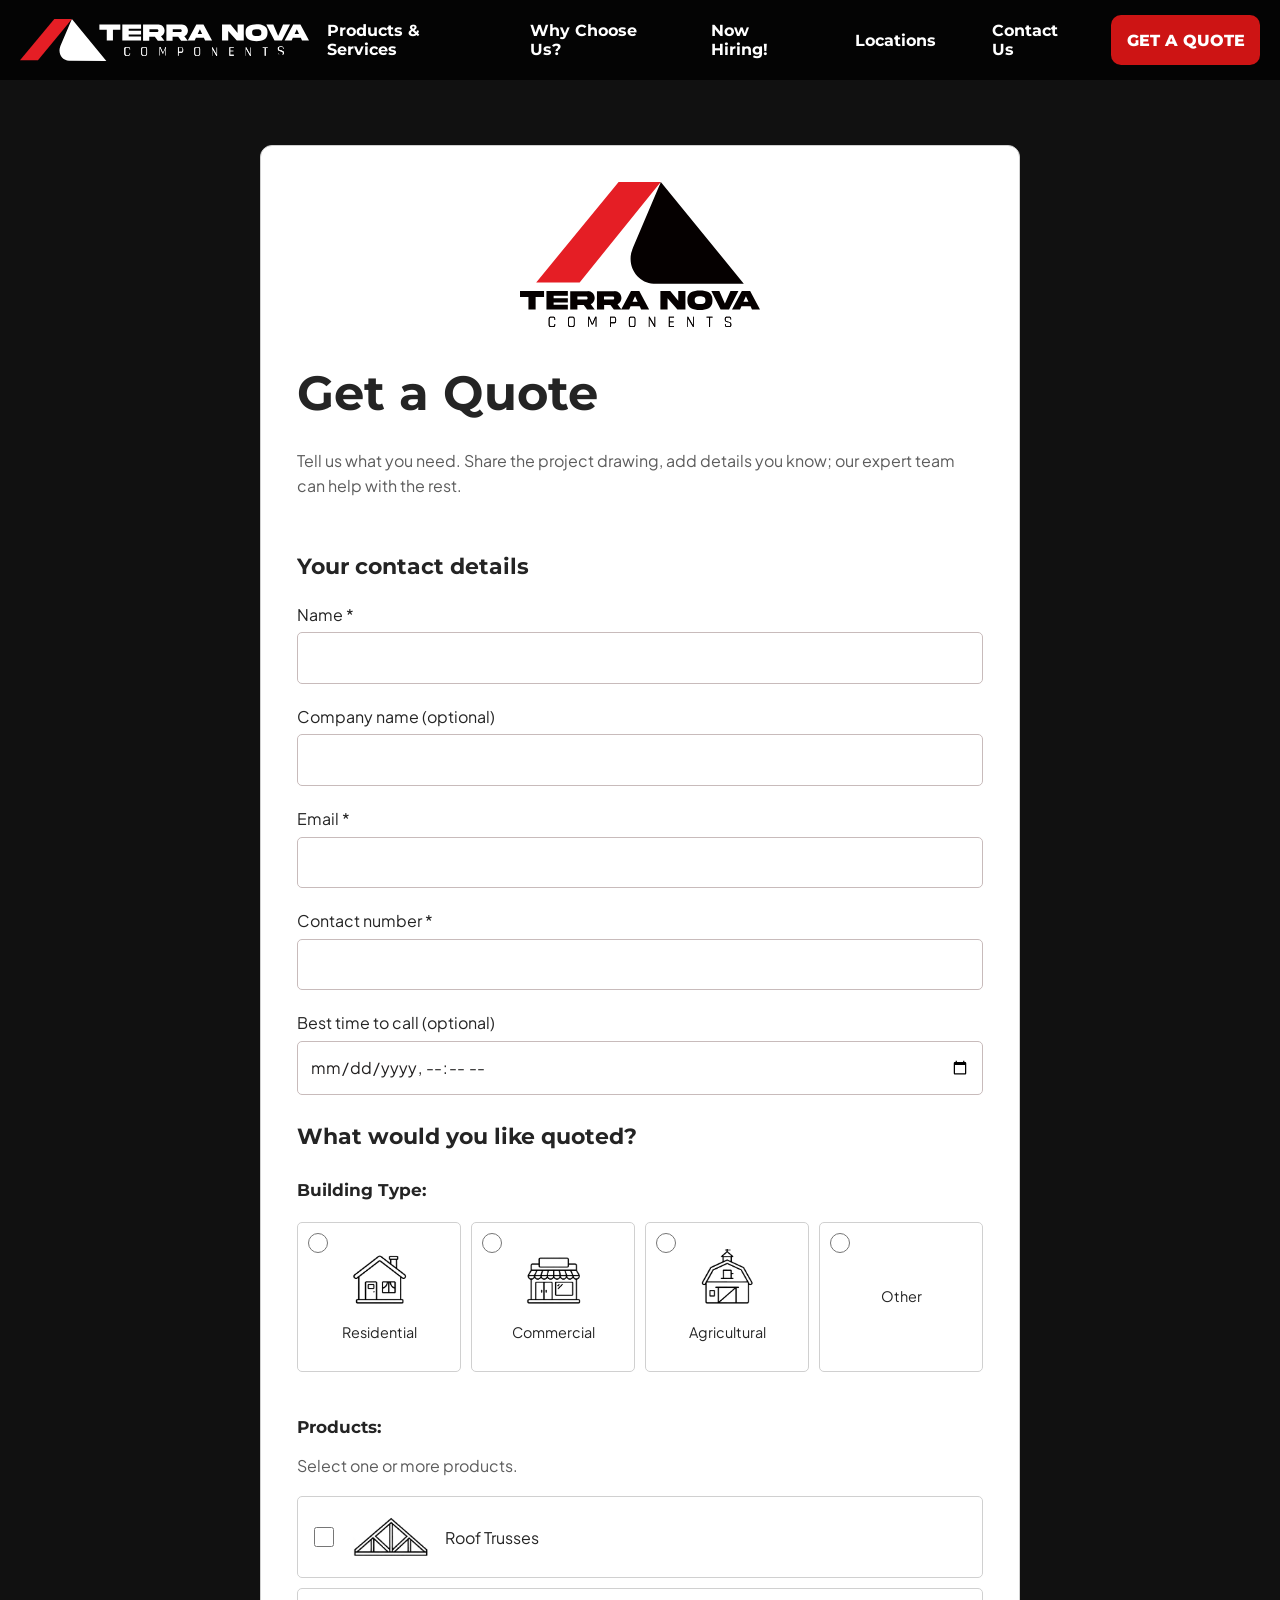
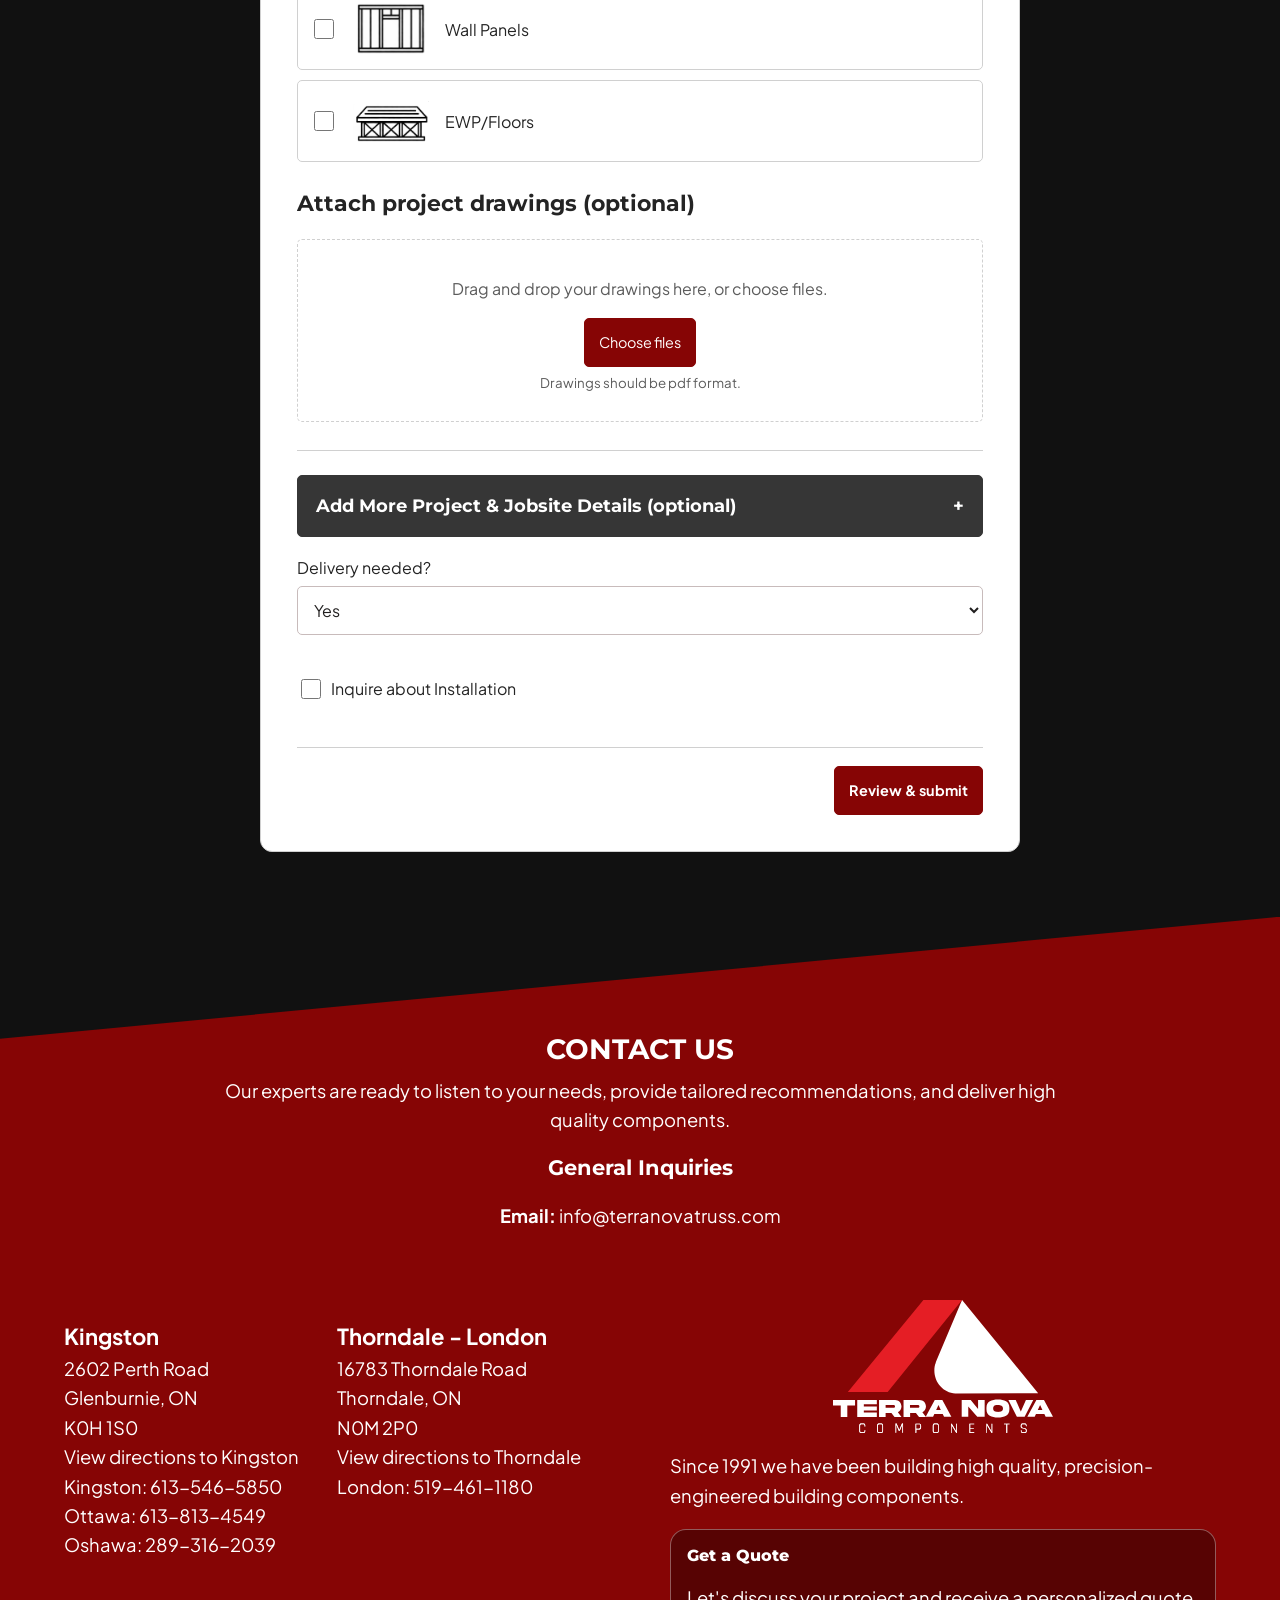
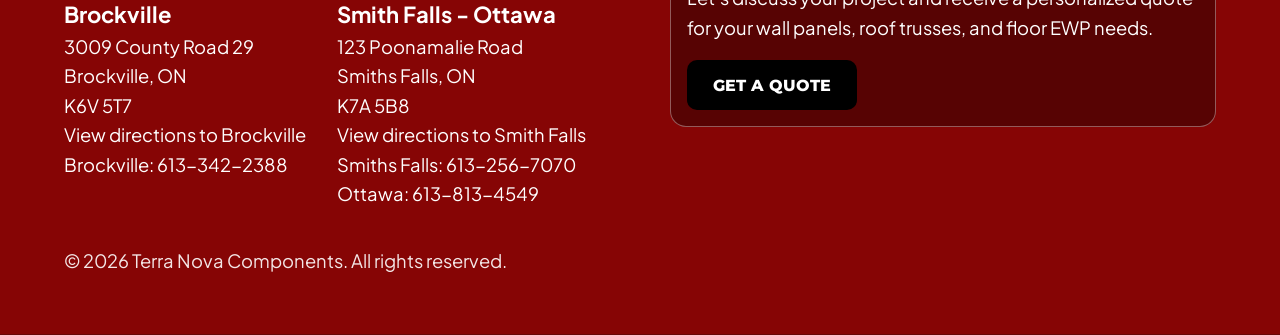
<file: quote.html>
<!DOCTYPE html>
<html lang="en">

<head>
    <meta charset="UTF-8">
    <meta
        name="viewport"
        content="width=device-width, initial-scale=1.0"
    >
    <meta
        name="description"
        content="Ontario wall panels, roof trusses, floor systems and complete framing packages for residential, agricultural and commercial construction. Terra Nova Components serves Ottawa, Kingston, London, Toronto, the GTA and beyond."
    >
    <title>Get a Quote | Terra Nova Components</title>
    <link rel="preconnect" href="https://fonts.googleapis.com">
    <link rel="preconnect" href="https://fonts.gstatic.com" crossorigin>
    <link
        href="https://fonts.googleapis.com/css2?family=Montserrat:wght@500;600;700;800&family=Plus+Jakarta+Sans:wght@400;500;600;700&display=swap"
        rel="stylesheet"
    >
    <link rel="stylesheet" href="style.css">
    <link rel="stylesheet" href="quote.css">
    <script src="quote.js" defer></script>
</head>

<body class="quote-page">
    <header class="Nav" id="top">
        <a
            href="index.html#home"
            class="logo-button"
        >
            <img
                src="Images/logo.svg"
                class="nav-logo"
                alt="Terra Nova Components"
            >
        </a>

        <!-- Desktop links return visitors to matching home-page sections. -->
        <div class="desktop-nav-actions">
            <a
                href="index.html#manufacturing"
                class="desktop-nav-link"
            >
                Products &amp; Services
            </a>
            <a
                href="index.html#gallery-header"
                class="desktop-nav-link"
            >
                Why Choose Us?
            </a>
            <a
                href="index.html#careers"
                class="desktop-nav-link"
            >
                Now Hiring!
            </a>
            <a
                href="index.html#locations"
                class="desktop-nav-link"
            >
                Locations
            </a>
            <a
                href="#contact-page"
                class="desktop-nav-link"
            >
                Contact Us
            </a>
            <a
                href="#top"
                class="desktop-quote-button"
            >
                GET A QUOTE
            </a>
        </div>

        <!-- Opens the mobile menu when desktop links are hidden. -->
        <button
            class="hamburger-button"
            id="hamburger-button"
            type="button"
            aria-label="Open navigation menu"
            aria-expanded="false"
        >
            <span></span>
            <span></span>
            <span></span>
        </button>
    </header>

    <!-- Mobile links use the same destinations as the desktop navigation. -->
    <nav
        class="mobile-menu"
        id="mobile-menu"
        hidden
        inert
    >
        <a
            href="index.html#home"
            class="mobile-menu-link"
        >
            HOME
        </a>
        <a
            href="index.html#manufacturing"
            class="mobile-menu-link"
        >
            CAPABILITIES
        </a>
        <a
            href="index.html#products"
            class="mobile-menu-link"
        >
            PRODUCTS
        </a>
        <a
            href="index.html#gallery-header"
            class="mobile-menu-link"
        >
            WHY CHOOSE US
        </a>
        <a
            href="index.html#locations"
            class="mobile-menu-link"
        >
            LOCATIONS
        </a>
        <a
            href="index.html#careers"
            class="mobile-menu-link"
        >
            NOW HIRING!
        </a>
        <a
            href="#contact-page"
            class="mobile-menu-link"
        >
            CONTACT US
        </a>
    </nav>

    <!-- Multi-step quote form and request review. -->
    <main class="quote-main">
<div id="tn-quote">
    <div class="sheet">
        <header>
            <img
                class="review-brand-logo"
                src="Images/logo3.svg"
                alt="Terra Nova Components"
            >
            <h1>Get a Quote</h1>
            <p>
                Tell us what you need. Share the project drawing, add
                details you know; our expert team can help with the rest.
            </p>
        </header>
        <p id="form-error" role="alert" hidden></p>
        <form novalidate>
            <div id="quote-entry">
                <section data-panel="0">
<h2>Your contact details</h2>
<div class="grid">
<label>Name *<input name="Full name" required autocomplete="name">
</label>
<label>Company name (optional)<input name="Company" autocomplete="organization">
</label>
<label>Email *<input name="Email" required type="email" inputmode="email" autocapitalize="none" autocomplete="email">
</label>
<label>Contact number *<input name="Phone" required type="tel" inputmode="tel" autocomplete="tel">
</label>
<label>Best time to call (optional)<input name="Call time" type="datetime-local">
</label>
</div>
<h2>What would you like quoted?</h2>
<fieldset class="building-use">
<legend>Building Type:</legend>
<div class="choices">
<label class="choice">
<input type="radio" name="Building use" value="Residential">
<img class="product-choice-icon" src="Images/residential.png" alt="" aria-hidden="true">Residential</label>
<label class="choice">
<input type="radio" name="Building use" value="Commercial">
<img class="product-choice-icon" src="Images/commercial.png" alt="" aria-hidden="true">Commercial</label>
<label class="choice">
<input type="radio" name="Building use" value="Agricultural">
<img class="product-choice-icon" src="Images/farm.png" alt="" aria-hidden="true">Agricultural</label>
<label class="choice">
<input type="radio" name="Building use" value="Other">Other</label>
</div>
</fieldset>
<h3>Products:</h3>
<p>Select one or more products.</p>
<div class="choices">
<div class="product-choice-area">
<label class="choice">
<input type="checkbox" name="product" value="Roof Trusses">
<img class="product-choice-icon" src="Images/roof-system-icon.png" alt="" aria-hidden="true">Roof Trusses</label>
<div class="product-detail-action" data-product-action="Roof Trusses" hidden>
<button type="button" class="product-detail-toggle" data-product-toggle="Roof Trusses" aria-expanded="false" aria-controls="roof-details">Add Roof Truss details</button>
</div>
<fieldset class="inline-product-details" id="roof-details" data-product="Roof Trusses" hidden disabled>
<legend class="visually-hidden">Roof Trusses details</legend>
<p class="measurement-guidance">Unsure about a measurement? Leave it blank and add a note or drawing. We’ll confirm specifications with you.</p>
<div class="grid">
<label>Roof width / span (ft)<input name="Roof width" type="number" min="0" placeholder="e.g. 32">
</label>
<label>Roof length (ft)<input name="Roof length" type="number" min="0">
</label>
<div class="measure-field">
<div>
<label>Roof pitch<select name="Roof pitch" data-custom="custom-pitch">
<option>3/12</option>
<option>4/12</option>
<option>5/12</option>
<option>6/12</option>
<option>7/12</option>
<option>8/12</option>
<option>9/12</option>
<option>10/12</option>
<option>11/12</option>
<option>12/12</option>
<option>Custom</option>
</select>
<small>Rise in inches for every 12 inches of run.</small>
</label>
<label id="custom-pitch" hidden>Custom roof pitch (rise / 12)<input name="Custom roof pitch" placeholder="e.g. 2.5/12" disabled>
</label>
</div>
<div class="field-help">
<button class="diagram-thumbnail" type="button" aria-expanded="false" aria-controls="measurement-diagram-1">
<img src="Images/pitch.png" alt="Roof pitch = rise / run">
<span>Expand diagram</span>
</button>
<figure id="measurement-diagram-1" hidden>
<img src="Images/pitch.png" alt="Roof pitch = rise / run">
<figcaption>Roof pitch = rise / run</figcaption>
<p>For example, 4/12 means the roof rises 4 inches for every 12 inches of horizontal run.</p>
</figure>
</div>
</div>
<div class="measure-field">
<div>
<label>Overhang length (in)<select name="Overhang" data-custom="custom-overhang">
<option>No Overhang</option>
<option>12 in</option>
<option>16 in</option>
<option>24 in</option>
<option>Custom</option>
</select>
</label>
<label id="custom-overhang" hidden>Custom overhang length (in)<input name="Custom overhang" placeholder="e.g. 18" disabled>
</label>
</div>
<div class="field-help">
<button class="diagram-thumbnail" type="button" aria-expanded="false" aria-controls="measurement-diagram-2">
<img src="Images/overhang.png" alt="Measure horizontally from the outside wall to the roof edge.">
<span>Expand diagram</span>
</button>
<figure id="measurement-diagram-2" hidden>
<img src="Images/overhang.png" alt="Measure horizontally from the outside wall to the roof edge.">
<figcaption>Measure horizontally from the outside wall to the roof edge.</figcaption>
<p>Enter the horizontal projection in inches, rather than the length along the sloped roof.</p>
</figure>
</div>
</div>
<div class="measure-field">
<div>
<label>Heel height (in)<input name="Heel height" type="text" placeholder="Enter heel height in inches">
<small>Height at the outside wall support.</small>
</label>
</div>
<div class="field-help">
<button class="diagram-thumbnail" type="button" aria-expanded="false" aria-controls="measurement-diagram-3">
<img src="Images/heel.png" alt="Measure vertically at the outside wall support.">
<span>Expand diagram</span>
</button>
<figure id="measurement-diagram-3" hidden>
<img src="Images/heel.png" alt="Measure vertically at the outside wall support.">
<figcaption>Measure vertically at the outside wall support.</figcaption>
<p>Use the heel dimension shown on your truss drawings. If you do not know it, enter “not sure” and we will confirm it.</p>
</figure>
</div>
</div>
</div>
<div class="full">
<h3>Additional options (optional)</h3>
<div class="checks">
<label>
<input type="checkbox" name="Gable Ends">Gable Ends</label>
<label>
<input type="checkbox" name="Dropped Gables">Dropped Gables</label>
<label>
<input type="checkbox" name="Ladders">Ladders</label>
<label>
<input type="checkbox" name="Hip End Style">Hip End Style</label>
<label>
<input type="checkbox" name="4 ft Spacing">4′ Spacing</label>
<label>
<input type="checkbox" name="5 ft Spacing">5′ Spacing</label>
<label>
<input type="checkbox" name="Cantilever" data-reveal="cantilever-details">Cantilever</label>
</div>
<label id="cantilever-details" hidden>Cantilever details<input name="Cantilever details" placeholder="Location and projection / dimensions" disabled>
</label>
</div>
<div class="grid">
<label>Do you require beams?<select name="Roof beams">
<option value="" selected>Select an option</option>
<option>Yes</option>
<option>No</option>
<option>Not sure — please advise</option>
</select>
</label>
</div>
<label>Roof notes (optional)<textarea name="Roof notes" rows="2">
</textarea>
</label>
</fieldset>
</div>
<div class="wall-choice">
<label class="choice">
<input type="checkbox" name="product" value="Wall Panels" aria-controls="wall-scope-options" aria-expanded="false">
<img class="product-choice-icon" src="Images/wall-system-icon.png" alt="" aria-hidden="true">Wall Panels</label>
<div id="wall-scope-options" class="checks" role="group" aria-label="Wall panel types" hidden>
<label>
<input type="checkbox" name="Exterior Walls" checked disabled>Exterior Walls</label>
<label>
<input type="checkbox" name="Interior Walls" checked disabled>Interior Walls</label>
</div>
<div class="product-detail-action" data-product-action="Wall Panels" hidden>
<button type="button" class="product-detail-toggle" data-product-toggle="Wall Panels" aria-expanded="false" aria-controls="walls-details">Add Wall Panel details</button>
</div>
<fieldset class="inline-product-details" id="walls-details" data-product="Wall Panels" hidden disabled>
<legend class="visually-hidden">Wall Panels details</legend>
<p class="measurement-guidance">Unsure about a measurement? Leave it blank and add a note or drawing. We’ll confirm specifications with you.</p>
<div class="grid">
<label>Number of storeys<input name="Storeys" type="number" min="1">
</label>
<label>Wall height<input name="Wall height" placeholder="e.g. 9 ft">
</label>
<label>Wall framing thickness<input name="Wall thickness" placeholder="e.g. 2 × 6, or not sure">
</label>
</div>
<label>Openings / special wall requirements (optional)<textarea name="Wall notes" rows="2" placeholder="Window and door openings, different wall heights, or refer to drawings">
</textarea>
</label>
</fieldset>
</div>
<div class="product-choice-area">
<label class="choice">
<input type="checkbox" name="product" value="EWP/Floors">
<img class="product-choice-icon" src="Images/floor-system-icon.png" alt="" aria-hidden="true">EWP/Floors</label>
<div class="product-detail-action" data-product-action="EWP/Floors" hidden>
<button type="button" class="product-detail-toggle" data-product-toggle="EWP/Floors" aria-expanded="false" aria-controls="floors-details">Add EWP/Floor details</button>
</div>
<fieldset class="inline-product-details" id="floors-details" data-product="EWP/Floors" hidden disabled>
<legend class="visually-hidden">EWP/Floors details</legend>
<p class="measurement-guidance">Unsure about a measurement? Leave it blank and add a note or drawing. We’ll confirm specifications with you.</p>
<div class="grid">
<fieldset class="floor-system full">
<legend>System type</legend>
<div class="choices">
<label class="choice">
<input type="radio" name="Floor type" value="Nordic (I-Joists)">
<img class="floor-type-icon" src="Images/i-joist.png" alt="" aria-hidden="true">
<span>Nordic<br>
<span>(I-Joists)</span>
</span>
</label>
<label class="choice">
<input type="radio" name="Floor type" value="LVL (Laminated Beam)">
<img class="floor-type-icon" src="Images/laminated-beam.png" alt="" aria-hidden="true">
<span>LVL<br>
<span>(Laminated Beam)</span>
</span>
</label>
<label class="choice">
<input type="radio" name="Floor type" value="Tri-Floor (Open Web Trusses)">
<img class="floor-type-icon" src="Images/open-web-truss.png" alt="" aria-hidden="true">
<span>Tri-Floor<br>
<span>(Open Web Trusses)</span>
</span>
</label>
<label class="choice">
<input type="radio" name="Floor type" value="Floor Cartridges">
<img class="floor-type-icon" src="Images/floor-cartridge.png" alt="" aria-hidden="true">
<span>Floor Cartridges</span>
</label>
<label class="choice">
<input type="radio" name="Floor type" value="Other">
<span>Other</span>
</label>
</div>
</fieldset>
<label class="full">Depth details<input name="Depth details" placeholder="e.g. 11⅞ in joists; or please advise">
<small>Include the floor / joist depth, beam depth if applicable, and any maximum depth or clearance limits.</small>
</label>
<label>Approximate span (ft)<input name="Floor span" type="number" min="0">
</label>
<label>Floor area (sq ft)<input name="Floor area" type="number" min="0">
</label>
</div>
<label>Locations / different depths (optional)<textarea name="Floor notes" rows="2" placeholder="e.g. Main floor 11⅞ in; upper floor 14 in. See drawings for beam locations.">
</textarea>
</label>
</fieldset>
</div>
</div>
<div class="note" id="selection" aria-live="polite">
</div>
<h2 id="drawing-upload-heading">Attach project drawings (optional)</h2>
<div class="upload" id="drawing-drop-zone" role="group" aria-labelledby="drawing-upload-heading">
<p>Drag and drop your drawings here, or choose files.</p>
<button type="button" id="choose-drawings">Choose files</button>
<input id="drawing-files" type="file" multiple accept=".pdf,.png,.jpg,.jpeg" aria-label="Attach project drawings">
<small>Drawings should be pdf format.</small>
</div>
<div id="upload-status" class="upload-status" role="status" aria-live="polite">
</div>
<ul id="drawing-attachments" class="attachment-list" aria-label="Attached drawings">
</ul>
</section>
<div class="additional-details-header">
<h2>
<button type="button" id="toggle-details" aria-expanded="false" aria-controls="additional-details">Add More Project &amp; Jobsite Details (optional) <span aria-hidden="true">+</span>
</button>
</h2>
</div>
<fieldset id="additional-details" hidden disabled>
<legend class="visually-hidden">Optional building use and jobsite details</legend>
<section data-panel="1">
<h2>Your project &amp; jobsite details</h2>
<p>Tell us more about your project and the jobsite.</p>
<label>
<span class="project-notes-heading">Additional project notes (optional)</span>
<textarea name="Project notes" rows="2">
</textarea>
</label>
</section>
<section data-panel="2">
<h3>Jobsite details</h3>
<p>These details apply to all selected products.</p>
<div class="grid">
<label>Approximate construction start<input name="Construction start" type="date">
<small>Leave blank if the date is not yet known.</small>
</label>
<label class="full">Project / site street address<input name="Site address" placeholder="Street address">
</label>
<label>City<input name="City">
</label>
<label>Province<select name="Province">
<option>Ontario</option>
<option>Quebec</option>
<option>Other</option>
</select>
</label>
<label>Lot number (optional)<input name="Lot number">
</label>
</div>
<label>Site access or delivery notes (optional)<textarea name="Site notes" rows="2">
</textarea>
</label>
</section>
</fieldset>
<div id="quote-services" class="grid">
<label>Delivery needed?<select name="Delivery">
<option selected>Yes</option>
<option>No — pickup</option>
<option>Not sure yet</option>
</select>
</label>
<div class="checks">
<label>
<input type="checkbox" name="Inquire about Installation">Inquire about Installation</label>
</div>
</div>
<footer>
<button type="button" id="review-request" class="primary">Review & submit</button>

</footer>
</div>
<section data-panel="3" id="quote-review" hidden>
<img class="review-brand-logo" src="Images/logo3.svg" alt="Terra Nova Components">
<h1 tabindex="-1">Review your request</h1>
<p>Check your contact information, selected products, drawings and jobsite details before submitting.</p>
<div id="review">
</div>
<dialog id="confirmation" aria-labelledby="confirmation-title" aria-describedby="confirmation-copy">
<div class="confirmation-content">
<img class="review-brand-logo" src="Images/logo2.png" alt="Terra Nova Components">
<h2 id="confirmation-title">Thank You!</h2>
<p id="confirmation-copy">Your request for quote has been submitted. Our team of experts will review your project information and will be in contact with you.</p>
<p>We look forward to working with you.</p>
<button type="button" id="close-confirmation" autofocus>Close</button>
</div>
</dialog>
<button type="submit" class="primary" id="submit-quote">Submit Request for Quote</button>
</section>
</form>
</div>
</div>
</main>
<!-- Company contact details and facility addresses. -->
<section
    id="contact-page"
    class="contact-page"
>

    <div class="redbox">

        <div class="contact-intro">
            <h2>
                Contact Us
            </h2>

            <p>
                Our experts are ready to listen to your needs, provide
                tailored recommendations, and deliver high quality
                components.
            </p>
            <h3>
                General Inquiries
            </h3>
            <p class="body-text">
                <strong>Email:</strong>
                <a href="mailto:info@terranovatruss.com">
                        info@terranovatruss.com
                </a>
            </p>
        </div>

        <div class="contact">
            <div
                class="contact-details location-addresses"
                id="facility-locations"
            >
                <p class="body-text">
                    <strong>
                        Kingston
                    </strong>
                    <br>
                    2602 Perth Road
                    <br>
                    Glenburnie, ON
                    <br>
                    K0H 1S0
                    <br>
                    <a href="https://goo.gl/maps/9WG1nfvCQ7fbisFT8">View directions to Kingston</a>
                    <br>
                    <span class="location-phone">Kingston: <a href="tel:+16135465850">613-546-5850</a></span>
                    <br>
                    <span class="location-phone">Ottawa: <a href="tel:+16138134549">613-813-4549</a></span>
                    <br>
                    <span class="location-phone">Oshawa: <a href="tel:+12893162039">289-316-2039</a></span>
                </p>

                <p class="body-text">
                    <strong>
                        <a href="thorndale.html">Thorndale - London</a>
                    </strong>
                    <br>
                    16783 Thorndale Road
                    <br>
                    Thorndale, ON
                    <br>
                    N0M 2P0
                    <br>
                    <a href="https://www.google.com/maps/dir/?api=1&amp;destination=16783+Thorndale+Road+Thorndale+ON+N0M+2P0">View directions to Thorndale</a>
                    <br>
                    <span class="location-phone">London: <a href="tel:+15194611180">519-461-1180</a></span>
                </p>

                <p class="body-text">
                    <strong>
                        Brockville
                    </strong>
                    <br>
                    3009 County Road 29
                    <br>
                    Brockville, ON
                    <br>
                    K6V 5T7
                    <br>
                    <a href="https://goo.gl/maps/1K5VJktgvz524HxZ8">View directions to Brockville</a>
                    <br>
                    <span class="location-phone">Brockville: <a href="tel:+16133422388">613-342-2388</a></span>
                </p>

                <p class="body-text">
                    <strong>
                        Smith Falls - Ottawa
                    </strong>
                    <br>
                    123 Poonamalie Road
                    <br>
                    Smiths Falls, ON
                    <br>
                    K7A 5B8
                    <br>
                    <a href="https://www.google.com/maps/dir/?api=1&amp;destination=123+Poonamalie+Road+Smiths+Falls+ON+K7A+0E8">View directions to Smith Falls</a>
                    <br>
                    <span class="location-phone">Smiths Falls: <a href="tel:+16132567070">613-256-7070</a></span>
                    <br>
                    <span class="location-phone">Ottawa: <a href="tel:+16138134549">613-813-4549</a></span>
                </p>
            </div>

            <div class="contact-info-column">
                <div class="contact-information">
                    <img
                        src="Images/logo4.svg"
                        class="contact-logo"
                        alt="Terra Nova Components"
                    >
                    <p class="body-text">
                            Since 1991 we have been building high quality,
                            precision-engineered building components.
                        </p>

                    <div class="footer-quote-card">
                        <h3>Get a Quote</h3>
                        
                        <p class="body-text">
                            Let's discuss your project and
                            receive a personalized quote for your wall panels,
                            roof trusses, and floor EWP needs.
                        </p>
                        <a
                            class="contact-cta"
                            href="quote.html"
                        >
                            GET A QUOTE
                        </a>
                    </div>
                </div>

            </div>

            <p class="supporting-text contact-copyright">
                © 2026 Terra Nova Components.
                All rights reserved.
            </p>

        </div>
    </div>
</section>
</body>
</html>
</file>
<file: style.css>
/* Shared design tokens used across the site. */

:root {

    --bg-dark: #111111;

    /* Keep the desktop sticky header consistent with the mobile navigation. */
    --nav-bg: rgba(20, 20, 20, 0.96);

    --panel-red: rgb(134, 5, 5);

    --text-light: #ffffff;

    --text-muted: rgba(255, 255, 255, 0.9);

    --gold: rgb(254, 225, 53);

    --button-overlay: rgba(0, 0, 0, 0.55);

    --button-hover: rgba(0, 0, 0, 0.8);

    --title-size: 1.75rem;

    --body-size: 1.15rem;

    --mobile-nav-height: 72px;

    --mobile-quote-height: 84px;
}


/* Establish consistent box sizing and smooth in-page navigation. */

* {
    box-sizing: border-box;

    scroll-behavior: smooth;
}


html {
    margin: 0;

    padding: 0;

    background: var(--bg-dark);
}


body {
    margin: 0;

    padding: 0;

    background: var(--bg-dark);

    color: var(--text-light);

    font-family: 'Plus Jakarta Sans', sans-serif;

    font-size: 1.1rem;

    overflow-x: hidden;
}

p {
    font-size: var(--body-size) !important;
}


body,
button,
input {
    font-family: 'Plus Jakarta Sans', sans-serif;
}


h1,
h2,
h3,
h4,
h5,
h6 {
    font-family: 'Montserrat', sans-serif;
}


h1 {
    margin-right: 0;

    margin-left: 0;

    text-align: center;
}


button,
img,
span {
    display: block;
}


button {
    font: inherit;
}


a {
    color: inherit;

    text-decoration: none;
}


img {
    max-width: 100%;
}


/* Desktop header layout, navigation links, and quote action. */

.Nav {
    position: fixed;

    top: 0;
    left: 0;

    z-index: 10000;

    display: flex;

    align-items: center;

    justify-content: space-between;

    width: 100%;

    height: 80px;

    padding: 0 20px;

    background: rgba(0, 0, 0, 0.72);

    backdrop-filter: blur(8px);

    -webkit-backdrop-filter: blur(8px);
}


.logo-button {
    display: flex;

    align-items: center;

    height: 100%;

    margin: 0;

    cursor: pointer;
}


.nav-logo {
    display: block;

    width: auto;

    height: 46px;

    object-fit: contain;
}


.desktop-nav-actions {
    display: flex;

    align-items: center;

    gap: 20px;
}


.desktop-nav-link {
    display: flex;

    align-items: center;

    justify-content: space-between;

    height: 50px;

    padding: 0 18px;

    font-family: 'Montserrat', sans-serif;

    font-size: 1rem;

    font-weight: 700;

    transition: color 0.2s ease;
}


.desktop-nav-link:hover {
    color: var(--gold);
}


.desktop-quote-button {
    display: flex;

    align-items: center;

    justify-content: center;

    width: 170px;

    height: 50px;

    border-radius: 10px;

    background: rgb(205, 20, 20);

    font-family: 'Montserrat', sans-serif;

    font-size: 1rem;

    font-weight: 800;

    transition:
        background-color 0.2s ease,
        transform 0.2s ease;
}


.desktop-quote-button:hover {
    background: rgb(240, 30, 30);

    transform: scale(1.05);
}


/* Hamburger icon shown when the desktop navigation is hidden. */

.hamburger-button {
    display: none;

    align-items: center;

    justify-content: center;

    flex-direction: column;

    width: 52px;

    height: 52px;

    padding: 8px;

    border: 0;

    background: transparent;

    cursor: pointer;
}


.hamburger-button span {
    width: 32px;

    height: 3px;

    margin: 4px 0;

    border-radius: 5px;

    background: white;

    transition:
        transform 0.25s ease,
        opacity 0.25s ease;
}


.hamburger-button.active span:nth-child(1) {
    transform: translateY(7px) rotate(45deg);
}


.hamburger-button.active span:nth-child(2) {
    opacity: 0;
}


.hamburger-button.active span:nth-child(3) {
    transform: translateY(-7px) rotate(-45deg);
}


/* Collapsible navigation links for small screens. */

.mobile-menu {
    display: none;
}


/* Hidden by default; the mobile breakpoint displays the fixed action bar. */

#mobile-quote-bar {
    display: none;
}


/* Full-screen hero video and its overlay content. */

.thorndale-hero {
    min-height: 833px;

    padding: 160px 24px 80px;

    background:
        linear-gradient(90deg, rgba(0, 0, 0, 0.88), rgba(0, 0, 0, 0.68)),
        url('Images/overheadview.webp') center / cover no-repeat;
}


.thorndale-hero-content {
    width: min(1093px, 100%);

    margin: 0 auto;
}


.thorndale-hero-content > h1 {
    max-width: 1000px;

    margin: 0;

    text-align: left;

    font-family: 'Montserrat', sans-serif;

    font-size: clamp(2.2rem, 5vw, 3.1rem);

    line-height: 1.12;
}


.thorndale-hero-intro {
    max-width: 700px;

    margin: 20px 0 0;

    line-height: 1.8;
}


.thorndale-brand-transition {
    display: flex;

    align-items: center;

    justify-content: space-between;

    gap: 32px;

    width: min(900px, 100%);

    min-height: 250px;

    margin-top: 40px;

    padding: 28px 0;

    border-top: 1px solid rgba(255, 255, 255, 0.35);

    border-bottom: 1px solid rgba(255, 255, 255, 0.35);
}


.thorndale-former-brands {
    display: flex;

    flex: 1;

    align-items: center;

    justify-content: space-between;

    gap: 24px;
}


.thorndale-brand {
    display: flex;

    flex: 1;

    flex-direction: column;

    align-items: center;

    justify-content: center;

    gap: 16px;

    min-width: 0;

    margin: 0;

    text-align: center;
}


.thorndale-brand img {
    display: block;

    width: min(210px, 100%);

    height: 132px;

    object-fit: contain;
}


.thorndale-brand figcaption {
    font-size: 0.9rem;
}


.thorndale-brand-plus {
    font-size: 1.75rem;
}


.thorndale-brand-arrow {
    flex: 0 0 44px;

    width: 44px;

    height: 24px;
}


.thorndale-new-brand img {
    width: min(260px, 100%);

    height: 156px;

    padding: 12px 20px;
}


.thorndale-hero-actions {
    display: flex;

    align-items: center;

    gap: 32px;

    margin-top: 36px;
}


.thorndale-hero-button {
    display: inline-flex;

    align-items: center;

    justify-content: center;

    padding: 15px 30px;

    background: rgb(205, 20, 20);

    color: white;

    font-weight: 700;

    text-decoration: none;
}


.thorndale-hero-button:hover,
.thorndale-hero-button:focus-visible {
    background: rgb(240, 30, 30);
}


.thorndale-hero-link {
    color: white;

    text-underline-offset: 5px;
}


.thorndale-hero-link span {
    display: inline;

    margin-left: 8px;
}


.thorndale-faq {
    min-height: 100vh;

    padding: 150px 24px 80px;

    background: #111;
}


.thorndale-faq-content {
    width: min(900px, 100%);

    margin: 0 auto;
}


.thorndale-faq-content > h2 {
    margin: 0 0 32px;

    font-family: 'Montserrat', sans-serif;

    font-size: clamp(2rem, 5vw, 3rem);

    text-align: center;
}


.thorndale-faq-item {
    padding: 24px 0;

    border-bottom: 1px solid rgba(255, 255, 255, 0.2);
}


.thorndale-faq-item h3 {
    margin: 0 0 10px;

    font-family: 'Montserrat', sans-serif;

    font-size: 1.25rem;
}


.thorndale-faq-item p {
    margin: 0;

    line-height: 1.6;
}


.thorndale-faq-item a {
    color: var(--text-light);

    text-decoration: underline;
}


.partial-background {
    position: relative;

    width: 100%;

    height: 1100px;

    overflow: hidden;

    background:
        url('Images/overheadview.webp')
        center / cover
        no-repeat;
}


.hero-video {
    position: absolute;

    inset: 0;

    z-index: 0;

    width: 100%;

    height: 100%;

    object-fit: cover;

    object-position: center center;
}


.partial-background::after {
    position: absolute;

    inset: 0;

    z-index: 1;

    background: rgba(0, 0, 0, 0.16);

    content: '';

    pointer-events: none;
}


.hero-content {
    position: relative;

    z-index: 2;

    display: flex;

    align-items: center;

    flex-direction: column;

    width: 100%;

    padding-top: 150px;
}


/* Hero logo fade and its transition into the header logo. */

.hero-logo {
    display: flex;

    align-items: center;

    justify-content: center;

    width: 100%;

    text-align: center;
}


.logo-img {
    display: block;

    width: auto;

    height: 250px;

    margin: 0 auto;
}


/* Rotating product headings and their summary text. */

.product-preview {
    display: flex;

    align-items: center;

    flex-direction: column;

    width: min(480px, calc(100% - 40px));

    margin-top: 34px;

    padding: 10px 14px;

    border-radius: 12px;

    background: var(--button-overlay);

    text-align: center;
}


.quick-product-headings {
    display: flex;

    align-items: center;

    justify-content: center;

    gap: 18px;

    width: 100%;
}


.quick-product-heading {
    flex: 1;

    margin: 0;

    padding: 0;

    border: 0;

    background: transparent;

    color: white;

    cursor: pointer;

    font-family: 'Montserrat', sans-serif;

    font-size: 1.2rem;

    font-weight: 500;

    white-space: nowrap;

    transition:
        color 0.2s ease,
        font-weight 0.2s ease;
}


.quick-product-heading:hover,
.quick-product-heading:focus-visible {
    color: var(--gold);
}


.quick-product-heading.is-active {
    color: var(--gold);

    font-weight: 800;
}


.quick-product-summary {
    width: 100%;

    min-height: 2.8em;

    margin: 10px auto 0;

    font-size: 1.3rem;

    line-height: 1.4;

    text-align: center;
}


/* Secondary call-to-action below the product preview. */

.links {
    display: flex;

    align-items: center;

    justify-content: center;

    width: 100%;

    margin-top: 40px;
}


.sum-button {
    display: flex;

    align-items: center;

    justify-content: center;

    width: 220px;

    height: 65px;

    border-radius: 12px;

    background: var(--button-overlay);

    font-family: 'Montserrat', sans-serif;

    font-size: 1.1rem;

    font-weight: 800;

    transition:
        background-color 0.2s ease,
        transform 0.2s ease;
}


.sum-button:hover {
    background: var(--button-hover);

    transform: translateY(-3px);
}


/* Shared typography for body copy and supporting text. */

.section-heading {
    margin: 0;

    color: white;

    font-family: 'Montserrat', sans-serif;

    font-size: var(--title-size);

    font-weight: 700;

    line-height: 1.2;

    text-align: center;

    text-transform: uppercase;

    letter-spacing: 0.08em;
}


.small-section-heading {
    margin: 22px 0 14px;

    color: white;

    font-family: 'Montserrat', sans-serif;

    font-size: 1.4rem;

    font-weight: 700;

    line-height: 1.2;

    text-align: center;

    text-transform: uppercase;

    letter-spacing: 0.08em;
}

.card-heading {
    font-family: 'Montserrat', sans-serif;

    font-weight: 700;
}


.card-subheading {
    font-family: 'Montserrat', sans-serif;

    font-size: 1.15rem;

    font-weight: 700;

    text-align: center;
}


.body-text {
    font-size: var(--body-size);

    line-height: 1.6;
}


.supporting-text {
    color: var(--text-muted);

    line-height: 1.5;
}


/* Decorative spacing between major home-page sections. */

.section-spacer {
    width: 100%;
}


.hero-to-products {
    height: 120px;
}


/* Manufacturing section layout and service descriptions. */

.manufacturing {
    display: flex;

    align-items: center;

    flex-direction: column;

    width: 100%;

    min-height: 560px;

    padding: 50px 30px 70px;

    background: var(--bg-dark);
}


.capabilities-content {
    display: flex;

    align-items: center;

    flex-direction: column;

    width: min(1200px, 100%);

    margin: 0 auto 40px;

    padding: 30px 40px;

    border-radius: 18px;

    background: rgba(0, 0, 0, 0.55);

    box-shadow:
        0 18px 35px rgba(0, 0, 0, 0.45);
}


.manufacturing-text {
    margin-bottom: 25px;

    text-align: center;
}


/* Icons used to summarize manufacturing capabilities. */

.capabilities-img {
    display: grid;

    align-items: flex-start;

    grid-template-columns: repeat(3, minmax(0, 1fr));

    gap: 24px;

    width: 100%;
}


.capabilities-img > div {
    display: flex;

    align-items: center;

    flex-direction: column;

    width: auto;

    text-align: center;
}


.capabilities-img img {
    display: block;

    width: auto;

    height: 48px;

    object-fit: contain;
}


.capabilities-img p {
    margin: 8px 0 0;

    text-align: center;
}


.capabilities-description {
    max-width: 700px;

    margin: 24px auto 18px;

    text-align: center;
}


.capabilities-info {
    display: grid;

    grid-template-columns: repeat(3, 1fr);

    gap: 24px;

    width: 100%;

    margin-top: 28px;
}


.capabilities-info-column {
    padding: 16px;

    border: 1px solid rgba(255, 255, 255, 0.25);

    border-radius: 8px;

    text-align: left;
}


.mobile-capability-label {
    display: none;
}


.capabilities-info-column p {
    margin: 0 0 18px;

    font-size: var(--body-size);

    line-height: 1.55;
}


.product-info-space {
    min-height: 48px;
}


/* Product cards for wall, roof, and floor systems. */

.prod-info {
    display: flex;

    justify-content: center;

    width: 100%;

    margin-top: 0;

    gap: 36px;
}


.prod-box {
    display: flex;

    align-items: center;

    flex: 1 1 0;

    flex-direction: column;

    width: 100%;

    max-width: 360px;

    padding: 36px 28px;

    border: 1px solid rgba(255, 255, 255, 0.25);

    border-radius: 18px;

    background: rgba(0, 0, 0, 0.55);

    box-shadow:
        0 18px 35px rgba(0, 0, 0, 0.45);

    transition:
        transform 0.2s ease,
        box-shadow 0.2s ease;
}


.prod-box:hover {
    transform: translateY(-6px);

    box-shadow:
        0 24px 45px rgba(0, 0, 0, 0.6);
}


.product-header {
    width: 100%;

    padding-bottom: 14px;

    border-bottom: 1px solid rgba(255, 255, 255, 0.3);

    text-align: center;
}


.product-header h3 {
    margin: 0;

    font-size: 1.5rem;
}


.product-img {
    width: 100%;

    height: 180px;

    margin: 18px 0;

    overflow: hidden;

    border-radius: 10px;
}


.product-img img {
    width: 100%;

    height: 100%;

    object-fit: cover;
}


.product-text {
    width: 100%;

    max-width: 280px;

    text-align: left;
}


.product-text h4 {
    margin: 1em 0;

    text-align: center;
}


/* Canada graphic used in the service-area presentation. */

.canada {
    color: rgb(205, 20, 20);

    display: flex;

    align-items: center;

    justify-content: center;

    gap: 10px;

    font-weight: 700;
}


.canada img {
    width: 30px;

    height: auto;
}


.installation-services {
    padding: 24px 20px 40px;

    text-align: center;
}


.installation-services h2 {
    margin: 0 0 12px;
}


.installation-services p {
    max-width: 850px;

    margin: 0 auto;

    line-height: 1.6;
}


/* Facility section introduction, card grid, and address link. */

.locations {
    width: 100%;

    padding: 70px 30px;

    background: var(--bg-dark);

    scroll-margin-top: 80px;
}


.locations-content {
    width: min(1200px, 100%);

    margin: 0 auto;

    padding: 40px;

    border: 1px solid rgba(255, 255, 255, 0.25);

    border-radius: 18px;

    background: rgba(0, 0, 0, 0.55);

    box-shadow:
        0 18px 35px rgba(0, 0, 0, 0.45);

    text-align: center;
}


.locations-intro {
    max-width: 800px;

    margin: 20px auto 35px;

    line-height: 1.6;
}


.locations-facility-link {
    display: inline-block;

    margin-top: 24px;
}


.list-items {
    text-align: left;
}


.list-items ul {
    margin: 0;

    padding-left: 1.5rem;
}


/* Card sizing and hover treatment for facility photos. */

.locations-grid {
    display: grid;

    grid-template-columns:
        repeat(3, minmax(0, 1fr));

    gap: 30px;

    width: 100%;
}


.location-card {
    width: 100%;

    overflow: hidden;

    padding: 0;

    border: 1px solid rgba(255, 255, 255, 0.25);

    border-radius: 14px;

    background: rgba(255, 255, 255, 0.04);

    text-align: center;

    transition:
        transform 0.2s ease,
        box-shadow 0.2s ease;
}


.location-card:hover {
    transform: translateY(-6px);

    box-shadow:
        0 18px 35px rgba(0, 0, 0, 0.5);
}


/* Crop facility images to a consistent card size. */

.location-image {
    width: 100%;

    height: 220px;

    overflow: hidden;
}


.location-image img {
    display: block;

    width: 100%;

    height: 100%;

    object-fit: cover;

    transition:
        transform 0.3s ease;
}


.location-card:hover .location-image img {
    transform: scale(1.05);
}


/* Facility names displayed inside location cards. */

.location-card h3 {
    margin: 0;

    padding: 24px 15px;

    font-size: 1.35rem;

    font-family: 'Montserrat', sans-serif;

    font-weight: 700;
}


/* Introductory copy above the company gallery. */

.gallery-header {
    padding: 50px 20px 30px;

    background: var(--bg-dark);

    text-align: center;

    scroll-margin-top: 80px;
}


.gallery-header p {
    max-width: 800px;

    margin: 20px auto 0;

    line-height: 1.6;
}


/* Horizontal company photo gallery and its controls. */

.gallery {
    width: 100%;

    padding: 0 30px 70px;

    background: var(--bg-dark);
}


.gallery-track {
    display: grid;

    grid-template-columns:
        repeat(2, minmax(0, 550px));

    justify-content: center;

    gap: 30px;
}


.slide {
    overflow: hidden;

    border: 2px solid rgba(255, 255, 255, 0.35);

    border-radius: 18px;

    background: rgba(0, 0, 0, 0.55);

    box-shadow:
        0 18px 35px rgba(0, 0, 0, 0.45);

    transition:
        transform 0.2s ease,
        box-shadow 0.2s ease;
}


.slide:hover {
    transform: translateY(-8px);

    box-shadow:
        0 24px 45px rgba(0, 0, 0, 0.6);
}


.slide > img {
    display: block;

    width: 100%;

    height: 280px;

    object-fit: cover;
}


.slide-caption {
    padding: 24px 26px;
}


.slide-caption h3 {
    margin: 0;

    font-size: var(--title-size);
}


.slide-caption p {
    margin: 8px 0 0;

    font-size: var(--body-size);

    line-height: 1.6;
}


/* Contact details, facility addresses, and quote actions. */

.contact-page {
    background: var(--bg-dark);
}


.redbox {
    position: relative;

    width: 100%;

    min-height: 600px;

    overflow: hidden;

    isolation: isolate;
}


.redbox::before {
    position: absolute;

    inset: 0;

    z-index: -1;

    background: var(--panel-red);

    clip-path:
        polygon(
            0 12%,
            100% 0,
            100% 100%,
            0 100%
        );

    content: '';
}


.contact-intro {
    position: relative;

    z-index: 2;

    width: 100%;

    padding: 115px 5% 0;

    text-align: center;
}


.contact-intro h2 {
    margin: 0 0 10px;

    font-family: 'Montserrat', sans-serif;

    font-size: 1.75rem;

    font-weight: 700;

    text-transform: uppercase;
}


.contact-intro p {
    max-width: 850px;

    margin: 0 auto;

    font-size: var(--body-size);

    line-height: 1.6;
}


.contact {
    position: relative;

    z-index: 2;

    display: grid;

    align-items: start;

    grid-template-columns: repeat(2, minmax(0, 1fr));

    column-gap: 60px;

    row-gap: 20px;

    width: 100%;

    padding: 70px 5% 60px;
}


.contact-details {
    max-width: 100%;

    color: white;

    text-align: left;
}


.contact-info-column {
    display: flex;

    flex-direction: column;

    align-items: flex-start;

    gap: 16px;

    max-width: 100%;

    color: white;

    text-align: left;
}


.contact-copyright {
    grid-column: 1;

    margin: 0;

    text-align: left;
}


.contact-information {
    min-width: 0;
}


.contact-logo {
    display: block;

    width: min(220px, 100%);

    height: auto;

    margin: 0 auto 16px;
}


.footer-quote-card {
    width: fit-content;
    max-width: 100%;
    margin-bottom: 16px;
    padding: 16px;
    border: 1px solid rgba(255, 255, 255, 0.35);
    border-radius: 16px;
    background: rgba(0, 0, 0, 0.35);
}


.footer-quote-card h3 {
    margin: 0 0 12px;
    font-family: 'Montserrat', sans-serif;
    font-size: 1rem;
    font-weight: 800;
}


.contact-details.location-addresses {
    display: flex;

    flex-wrap: wrap;

    align-content: flex-start;

    text-align: left;
}


.location-addresses > .body-text {
    flex: 0 0 50%;

    box-sizing: border-box;
}

.location-phone {
    display: block;
}

.location-phone + br {
    display: none;
}


.location-addresses strong {
    font-size: 1.2em;
}


.contact-details h2 {
    margin: 0 0 10px;
}


.contact-details a {
    color: white;
}


.contact-cta {
    display: flex;

    flex: 0 0 auto;

    align-items: center;

    justify-content: center;

    width: 170px;

    height: 50px;

    border: 0;

    border-radius: 10px;

    background: #000;

    color: white;

    font-family: 'Montserrat', sans-serif;

    font-size: 1rem;

    font-weight: 800;

    text-decoration: none;

    transition:
        background-color 0.2s ease,
        transform 0.2s ease;
}


.contact-cta:hover,
.contact-cta:focus-visible {
    background: #333;

    transform: scale(1.05);
}


/* Layout adjustments for tablet-sized screens. */

@media (max-width: 1024px) {

    body {
        font-size: 1.1rem;
    }


    .partial-background {
        height: 100svh;

        min-height: 700px;
    }


    .hero-content {
        padding-top: 180px;
    }


    .logo-img {
        width: min(720px, 90vw);

        height: auto;
    }


    .prod-info {
        display: grid;

        grid-template-columns: 1fr;

        justify-items: center;

        gap: 24px;
    }


    .prod-box {
        width: 100%;

        max-width: 700px;
    }


    .gallery-track {
        grid-template-columns: 1fr;

        justify-items: center;
    }


    .slide {
        width: 100%;

        max-width: 700px;
    }


    .contact {
        grid-template-columns: 1fr;

        align-items: center;

        padding-top: 50px;
    }


    .contact-details {
        width: min(600px, 100%);

        max-width: 100%;

        text-align: center;
    }

    .contact-info-column {
        width: min(600px, 100%);

        max-width: 100%;

        align-items: center;

        text-align: center;
    }

    .contact-copyright {
        grid-column: 1;

        justify-self: center;

        text-align: center;
    }


    .contact-cta {
        align-self: center;
    }

    .locations-grid {
        grid-template-columns:
            repeat(3, minmax(0, 1fr));

        gap: 20px;
    }


    .location-image {
        height: 180px;
    }

}


/* Mobile header, menu, fixed actions, and stacked page layouts. */

@media screen and (max-width: 767px) {


    /* Set compact heights for fixed mobile navigation controls. */

    :root {

        --mobile-nav-height: 72px;

        --mobile-quote-height: 84px;

    }


    body {

        /* Reserve space for the fixed bottom navigation. */

        padding-bottom:
            var(--mobile-quote-height) !important;

    }


    body.quote-page {
        padding-bottom: 0 !important;
    }


    /* Keep the main navigation fixed above the page content. */
    .Nav {

        position: fixed !important;

        top: 0 !important;

        bottom: auto !important;

        left: 0 !important;

        z-index: 99999 !important;

        display: flex !important;

        align-items: center;

        justify-content: space-between;

        width: 100%;

        height:
            var(--mobile-nav-height) !important;

        padding: 0 14px;

        /* Use a translucent background over the hero content. */
        background:
            rgba(20, 20, 20, 0.25) !important;

        box-shadow:
            0 4px 12px
            rgba(0, 0, 0, 0.5);

        backdrop-filter: blur(8px);

        -webkit-backdrop-filter: blur(8px);

    }


    .logo-button {

        display: flex;

        align-items: center;

        height: 100%;

    }


    .nav-logo {

        width: auto;

        height: 36px;

        object-fit: contain;

    }


    .desktop-nav-actions {

        display: none !important;

    }


    .hamburger-button {

        display: flex !important;

        flex-shrink: 0;

    }


    /* Position the expandable menu directly below the fixed header. */
    .mobile-menu {

        position: fixed;

        top:
            var(--mobile-nav-height);

        left: 0;

        z-index: 99998;

        display: flex;

        align-items: stretch;

        flex-direction: column;

        width: 100%;

        max-height: 0;

        overflow: hidden;

        background:
            rgba(20, 20, 20, 0.96);

        opacity: 0;

        transition:
            max-height 0.3s ease,
            opacity 0.25s ease;

    }


    .mobile-menu.open {

        max-height: 420px;

        opacity: 1;

        box-shadow:
            0 10px 20px
            rgba(0, 0, 0, 0.6);

    }


    .mobile-menu-link {

        display: flex;

        align-items: center;

        justify-content: center;

        min-height: 62px;

        border-bottom:
            1px solid
            rgba(255, 255, 255, 0.15);

        color: white;

        font-family: 'Montserrat', sans-serif;

        font-size: 1rem;

        font-weight: 700;

        letter-spacing: 0.04em;

    }


    .mobile-menu-link:active,
    .mobile-menu-link:hover {

        background:
            rgba(205, 20, 20, 0.9);

    }


    /* Keep the quick links visible at the bottom of small screens. */
    #mobile-quote-bar {

        position: fixed !important;

        left: 0 !important;

        right: 0 !important;

        bottom: 0 !important;

        z-index: 2147483647 !important;

        display: flex !important;

        align-items: center;

        justify-content: space-between;

        width: 100vw !important;

        height:
            var(--mobile-quote-height) !important;

        margin: 0 !important;

        gap: 8px;

        padding: 8px !important;

        /* Match the bottom bar to the mobile header background. */
        background:
            rgba(20, 20, 20, 0.96) !important;

        box-shadow:
            0 -4px 15px
            rgba(0, 0, 0, 0.6) !important;

        backdrop-filter: blur(8px);

        -webkit-backdrop-filter: blur(8px);

    }


    /* Give each mobile action a clear, equal-width tap target. */
    #mobile-quote-bar .mobile-sticky-link {

        display: flex !important;

        align-items: center !important;

        justify-content: center !important;

        flex: 1 1 0;

        min-width: 0;

        height: 64px !important;

        margin: 0 !important;

        padding: 0 !important;

        border: 0 !important;

        border-radius: 10px !important;

        background: #292929;

        color: #ffffff !important;

        font-family: 'Montserrat', sans-serif !important;

        font-size: 0.72rem !important;

        font-weight: 800 !important;

        line-height: 1.2 !important;

        text-align: center !important;

        text-decoration: none !important;

        letter-spacing: 0.01em;

        cursor: pointer !important;

        transition:
            background-color 0.2s ease,
            transform 0.2s ease;

    }


    #mobile-quote-button {

        background:
            rgb(205, 20, 20) !important;

    }

    #mobile-quote-bar .mobile-sticky-link:not(#mobile-quote-button):hover {
        background: #444;
    }


    #mobile-quote-button:hover {

        background: rgb(240, 30, 30) !important;

    }


    #mobile-quote-button:active {

        background:
            rgb(180, 15, 15) !important;

        transform: scale(0.99);

    }


    /* Fit the hero video and its content to a narrow viewport. */
    .partial-background {

        width: 100%;

        height: 100svh;

        min-height: 700px;

        overflow: hidden;

    }


    .hero-video {

        position: absolute;

        top: 0;

        left: 0;

        width: 100%;

        height: 100%;

        object-fit: cover;

        object-position: center center;

    }


    .hero-content {

        width: 100%;

        min-height: 100svh;

        padding-top: 155px;

        padding-bottom: 100px;

    }


    .hero-logo {

        width: 100%;

    }


    .logo-img {

        width: min(92vw, 600px);

        height: auto;

    }


    /* Stack product preview controls on small screens. */
    .product-preview {

        width:
            calc(100% - 30px);

        max-width: 700px;

        margin-top: 15px;

        padding: 14px 10px;

        border-radius: 12px;

        background:
            rgba(0, 0, 0, 0.6);

    }


    .quick-product-headings {

        display: flex;

        gap: 4px;

        width: 100%;

    }


    .quick-product-heading {

        min-width: 0;

        padding: 0 2px;

        font-size: 0.82rem;

        line-height: 1.2;

        white-space: nowrap;

    }


    .quick-product-summary {

        min-height: 2.8em;

        margin-top: 10px;

        font-size: 0.83rem;

        line-height: 1.4;

    }


    /* Keep the secondary call-to-action centered on mobile. */
    .links {

        margin-top: 16px;

    }


    .sum-button {

        width: 220px;

        height: 60px;

        font-size: 1rem;

    }


    /* Reduce decorative spacing on small screens. */
    .hero-to-products {

        height: 50px;

    }


    /* Stack manufacturing content for narrow layouts. */
    .manufacturing {

        width: 100%;

        min-height: auto;

        padding: 50px 16px 70px;

    }


    .capabilities-content {

        width: 100%;

        margin-bottom: 30px;

        padding: 24px 14px;

        border-radius: 16px;

    }


    .manufacturing-text {

        margin-bottom: 25px;

    }


    /* Reflow capability icons into a mobile-friendly grid. */
    .capabilities-img {

        display: grid !important;

        align-items: flex-start !important;

        grid-template-columns:
            repeat(3, minmax(0, 1fr)) !important;

        gap: 8px !important;

        width: 100% !important;

    }


    .capabilities-img > div {

        display: flex !important;

        align-items: center !important;

        flex: 1 1 0 !important;

        flex-direction: column !important;

        width: auto !important;

        min-width: 0 !important;

        text-align: center !important;

    }


    .capabilities-img img {

        width: auto !important;

        max-width: 70px;

        height: 42px !important;

        object-fit: contain;

    }


    .capabilities-img p {

        margin: 7px 0 0;

        font-size: 0.8rem;

        line-height: 1.2;

        white-space: nowrap;

    }


    .capabilities-description {

        margin-top: 22px;

        font-size: 0.95rem;

        line-height: 1.5;

    }


    .capabilities-info {

        grid-template-columns: 1fr;

        gap: 8px;

        margin-top: 24px;

    }


    .capabilities-info-column p {

        margin-bottom: 14px;

    }


    .capabilities-info-column {

        padding: 8px;

    }


    .mobile-capability-label {

        display: block;

        margin: 0 0 10px;

        color: var(--text-light);

        font-size: 1rem;

        text-align: center;

        text-transform: uppercase;

    }


    /* Stack product cards and their descriptions on mobile. */
    .prod-info {

        display: grid;

        grid-template-columns: 1fr;

        gap: 20px;

        width: 100%;

    }


    .prod-box {

        width: 100%;

        max-width: 700px;

        padding: 26px 20px;

        border-radius: 18px;

    }


    .product-header h3 {

        font-size: 1.4rem;

    }


    .product-img {

        width: 100%;

        height: 180px;

        margin: 16px 0;

    }


    .product-text {

        width: 100%;

        max-width: 100%;

        font-size: 1rem;

        line-height: 1.6;

    }


    .product-text h4 {

        margin-top: 24px;

    }


    /* Scale the service-area graphic to fit the viewport. */
    .canada {

        font-size: 1rem;

        text-align: center;

    }


    .canada img {

        width: 30px;

    }


    /* Keep location cards readable in a single-column layout. */
    .locations {

        padding: 50px 16px;

        scroll-margin-top: 75px;

    }


    .locations-content {

        padding: 28px 18px;

        border-radius: 16px;

    }


    .locations-intro {

        margin-top: 18px;

        font-size: 1rem;

    }


    .locations-grid {

        display: grid;

        grid-template-columns: 1fr;

        gap: 20px;

    }


    .location-card {

        width: 100%;

    }


    .location-image {

        height: 200px;

    }


    .location-card h3 {

        font-size: 1.2rem;

        padding: 20px 15px;

    }


    /* Scale section headings for small screens. */
    .section-heading {

        font-size: 1.4rem;

        line-height: 1.3;

    }


    /* Keep the company introduction legible on mobile. */
    .gallery-header {

        padding: 55px 20px 25px;

        scroll-margin-top: 75px;

    }


    .gallery-header p {

        font-size: 1rem;

        line-height: 1.55;

    }


    .gallery {

        padding: 0 16px 60px;

    }


    .gallery-track {

        display: grid;

        grid-template-columns: 1fr;

        gap: 20px;

    }


    .slide {

        width: 100%;

        max-width: 700px;

    }


    .slide > img {

        width: 100%;

        height: 220px;

    }


    .slide-caption {

        padding: 20px;

    }


    .slide-caption h3 {

        font-size: 1.4rem;

    }


    .slide-caption p {

        font-size: 1rem;

        line-height: 1.55;

    }


    /* Stack contact details and actions on small screens. */
    .redbox {

        min-height: auto;

    }


    .redbox::before {

        clip-path:
            polygon(
                0 7%,
                100% 0,
                100% 100%,
                0 100%
            );

    }


    .contact-intro {

        padding: 100px 20px 0;

    }


    .contact-intro h2 {

        font-size: 1.45rem;

    }


    .contact-intro p {

        font-size: 1rem;

        line-height: 1.5;

    }


    .contact {

        display: grid;

        align-items: center;

        justify-content: center;

        grid-template-columns: 1fr;

        gap: 30px;

        padding: 40px 16px 90px;

    }


    .contact-details {

        width: 100%;

        max-width: 100%;

        text-align: center;

    }


    .contact-info-column {

        width: 100%;

        max-width: 100%;

        align-items: center;

        text-align: center;

    }

    .contact-cta {

        align-self: center;

        margin-inline: auto;

    }

    .contact-copyright {

        grid-column: 1;

        justify-self: center;

        text-align: center;

    }


    .contact-details h2 {

        font-size: 1.35rem;

    }


    .contact-details p {

        font-size: 0.95rem;

        line-height: 1.5;

    }

    .location-addresses > .body-text {

        flex-basis: 100%;

    }

    .location-addresses a[href^="tel:"] {

        display: block;

    }


}


/* Adjust navigation and hero content for mobile landscape screens. */

@media screen and (max-width: 767px)
    and (orientation: landscape) {


    .partial-background {

        height: 700px;

        min-height: 700px;

    }


    .hero-content {

        min-height: 700px;

        padding-top: 105px;

        padding-bottom: 100px;

    }


    .logo-img {

        width: min(70vw, 500px);

    }


    .product-preview {

        margin-top: 8px;

    }


    .quick-product-heading {

        font-size: 0.78rem;

    }


    .quick-product-summary {

        font-size: 0.72rem;

    }


    .links {

        margin-top: 8px;

    }


    .sum-button {

        width: 190px;

        height: 48px;

        font-size: 0.9rem;

    }


    .capabilities-img img {

        height: 36px !important;

    }


    .capabilities-img p {

        font-size: 0.72rem;

    }


    .locations {

        padding: 40px 16px;

    }


    .locations-content {

        padding: 24px 18px;

    }


    .locations-grid {

        grid-template-columns:
            repeat(3, minmax(0, 1fr));

        gap: 12px;

    }


    .location-image {

        height: 140px;

    }


    .location-card h3 {

        font-size: 1rem;

        padding: 16px 8px;

    }

}


/* Ensure the fixed mobile quote bar stays hidden on desktop. */

@media screen and (min-width: 768px) {

    #mobile-quote-bar {

        display: none !important;

    }
    .nav-logo {

        width: auto;

        height: 46px;

        object-fit: contain;

    }

}


/* Reveal cards as they enter view and stagger the animation across each grid. */

.capabilities-content,
.prod-box,
.slide,
.location-card {
    opacity: 0;

    transform: translateY(50px);

    transition:
        opacity 0.7s ease,
        transform 0.7s ease;
}


.capabilities-content.show,
.prod-box.show,
.slide.show,
.location-card.show {
    opacity: 1;

    transform: translateY(0);
}


.prod-box:nth-child(2) {
    transition-delay: 0.15s;
}


.prod-box:nth-child(3) {
    transition-delay: 0.3s;
}


.slide:nth-child(2) {
    transition-delay: 0.15s;
}


.slide:nth-child(3) {
    transition-delay: 0.3s;
}


.slide:nth-child(4) {
    transition-delay: 0.45s;
}


.location-card:nth-child(2) {
    transition-delay: 0.15s;
}


.location-card:nth-child(3) {
    transition-delay: 0.3s;
}


@media (prefers-reduced-motion: reduce) {

    .prod-box,
    .slide,
    .location-card {

        opacity: 1;

        transform: none;

        transition: none;

    }

}
li{
    justify-content: left;
}
.apply-now{
    border: 1px solid rgba(255, 255, 255, 0.85);
    border-radius: 999px;
    padding: 10px 24px;
}
.apply-now:hover{
    background: #ffffff;
    color: #1f2933;
}
.list-item{
    margin-bottom: 10px;
    display: flex;
    align-items: center;
    justify-content: center;
}
.careers-copy{
    justify-content: left;
}


@media (max-width: 760px) {
    .thorndale-hero {
        min-height: 0;

        padding: 120px 20px 64px;
    }


    .thorndale-brand-transition {
        flex-direction: column;

        gap: 18px;

        min-height: 0;

        margin-top: 28px;

        padding: 24px 0;
    }


    .thorndale-former-brands {
        width: 100%;

        gap: 12px;
    }


    .thorndale-brand img {
        height: 100px;
    }


    .thorndale-brand-plus {
        flex: 0 0 auto;
    }


    .thorndale-brand-arrow {
        transform: rotate(90deg);
    }


    .thorndale-new-brand img {
        height: 120px;
    }


    .thorndale-hero-actions {
        flex-wrap: wrap;

        gap: 20px;
    }


    .thorndale-faq {
        min-height: 0;

        padding: 64px 20px;
    }
}
</file>
<file: quote.css>
/* Quote form: layout, controls, review, confirmation, and responsive states.
 * Shared site typography/navigation remain in style.css. */

#tn-quote {
  color: var(--ink);
  font: 15px/1.5 Arial,sans-serif;
}

#tn-quote * {
  box-sizing: border-box;
}

#tn-quote .sheet {
  border: 1px solid var(--line);
  margin: auto;
}

#tn-quote header {
  border-bottom: 2px solid var(--ink);
}

#tn-quote p {
  margin: 5px 0 18px;
  color: var(--sub);
}

#tn-quote button {
  font: inherit;
  border: 1px solid var(--line);
}

#tn-quote button[aria-current=step],
#tn-quote .primary {
  background: var(--ink);
  color: var(--paper);
  border-color: var(--ink);
}

#tn-quote .choices {
  display: grid;
  grid-template-columns: 1fr;
  gap: 10px;
  margin: 18px 0;
}

#tn-quote .choice {
  border: 1px solid var(--line);
  display: flex;
  align-items: center;
}

#tn-quote .choice:has(input:checked) {
  border: 2px solid var(--ink);
  background: var(--soft);
}

#tn-quote input:not([type=checkbox]):not([type=radio]):not([type=file]),
#tn-quote select,
#tn-quote textarea {
  width: 100%;
  min-width: 0;
  font: inherit;
  margin-top: 5px;
}

#tn-quote input[type=checkbox] {
  width: 18px;
  height: 18px;
  accent-color: var(--ink);
  flex-shrink: 0;
}

#tn-quote label {
  display: block;
}

#tn-quote .grid {
  display: grid;
  grid-template-columns: 1fr;
  margin: 18px 0;
}

#tn-quote .full {
  grid-column: 1/-1;
}

#tn-quote small {
  color: var(--sub);
  display: block;
  margin-top: 5px;
}

#tn-quote details {
  border-bottom: 1px solid var(--line);
  padding: 17px 0;
}

#tn-quote summary {
  font-weight: bold;
  min-height: 28px;
}

#tn-quote .checks {
  flex-wrap: wrap;
  margin: 12px 0;
}

#tn-quote .checks label {
  display: flex;
  align-items: center;
  gap: 7px;
}

#tn-quote .note {
  background: var(--soft);
  padding: 12px;
  margin: 15px 0;
}

#tn-quote footer {
  border-top: 1px solid var(--line);
  margin-top: 24px;
  padding-top: 18px;
  gap: 12px;
  align-items: center;
}

#tn-quote [hidden] {
  display: none!important;
}

#tn-quote .upload {
  border: 1px dashed var(--line);
  margin: 18px 0;
}

@media(max-width:520px) {
  #tn-quote {
    padding: 4px;
  }

  #tn-quote .sheet {
    padding: 18px;
  }

  #tn-quote .choices,
  #tn-quote .grid {
    grid-template-columns: 1fr;
  }
}

#tn-quote .field-help {
  padding: 8px 0 0;
  border: 0;
}

#tn-quote .measure-field {
  grid-column: 1/-1;
  display: grid;
  row-gap: 10px;
}

#tn-quote .measure-field .field-help {
  padding: 0;
}

#tn-quote .measure-field .field-help figure {
  margin-top: 12px;
}

#tn-quote .measure-field label {
  padding-top: 7px;
}

@media(max-width:520px) {
  #tn-quote .measure-field {
    grid-template-columns: 1fr;
  }

  #tn-quote .measure-field .field-help {
    margin-top: 10px;
  }
}

#tn-quote .field-help figure {
  margin: 10px 0;
  padding: 12px;
  background: #fff;
  color: #222;
  border: 1px solid var(--line);
}

#tn-quote .field-help img {
  display: block;
  width: 100%;
  height: auto;
}

#tn-quote .field-help figcaption {
  font-size: 13px;
  margin-top: 10px;
}

#tn-quote .field-help p {
  color: #444;
  margin: 8px 0 0;
  font-size: 13px;
}

body.quote-page {
  background: var(--bg-dark);
  --quote-accent: var(--panel-red);
}

#tn-quote [data-panel] {
  overflow-x: clip;
}

#tn-quote .field-enter {
  animation: quote-field-enter 800ms cubic-bezier(.22,.61,.36,1) both;
  animation-delay: var(--field-delay,0ms);
}

@keyframes quote-field-enter {
  from {
    opacity: .2;
    transform: translateX(80px);
  }

  to {
    opacity: 1;
    transform: translateX(0);
  }
}

@media(prefers-reduced-motion:reduce) {
  #tn-quote .field-enter {
    animation: none;
  }

  #tn-quote,
  #tn-quote * {
    scroll-behavior: auto;
  }
}

.quote-main {
  padding: 145px 20px 65px;
}

#tn-quote {
  scroll-margin-top: 100px;
  --paper: #fff;
  --ink: #242424;
  --line: #d0d0d0;
  --soft: #f3f3f3;
  --sub: #5c5c5c;
  padding: 0;
  font-family: 'Plus Jakarta Sans',sans-serif;
  font-size: 1rem;
  line-height: 1.6;
}

#tn-quote .sheet {
  max-width: 760px;
  padding: 36px;
  background: var(--paper);
  border-radius: 12px;
}

#tn-quote header {
  border: 0;
  padding-bottom: 8px;
}

#tn-quote h1 {
  font-size: clamp(2rem,5vw,3rem);
  text-align: left;
  margin: 0 0 16px;
  font-weight: 700;
}

#tn-quote h2 {
  font-size: 1.35rem;
  margin: 24px 0 10px;
}

#tn-quote h3 {
  margin: 22px 0 12px;
  font-size: 1.05rem;
}

#tn-quote p {
  font-size: 1rem!important;
}

#tn-quote button,
#tn-quote summary {
  cursor: pointer;
}

#tn-quote button {
  font-family: inherit;
  font-size: .9rem;
  padding: 12px 14px;
  border-radius: 5px;
  min-height: 44px;
}

#tn-quote button {
  background: var(--quote-accent);
  color: #fff;
  border-color: var(--quote-accent);
}

#tn-quote button:hover {
  background: #650404;
  color: #fff;
  border-color: #650404;
}

#tn-quote .primary:hover {
  background: #650404;
  color: #fff;
  border-color: #650404;
}

#tn-quote .primary {
  background: var(--quote-accent);
  color: #fff;
  border-color: var(--quote-accent);
  font-weight: 700;
}

#tn-quote button:disabled {
  opacity: .5;
  cursor: not-allowed;
}

#tn-quote input:not([type=checkbox]):not([type=radio]):not([type=file]),
#tn-quote select,
#tn-quote textarea {
  background: #fff;
  color: #211f1f;
  padding: 12px;
  font-family: inherit;
  font-size: 16px;
  min-height: 48px;
  border: 1px solid #c8bbbb;
  border-radius: 5px;
}

#tn-quote input::placeholder,
#tn-quote textarea::placeholder {
  color: #6d6262;
}

#tn-quote input[type=checkbox],
#tn-quote input[type=radio] {
  accent-color: var(--quote-accent);
  width: 20px;
  height: 20px;
}

#tn-quote .building-use {
  margin: 24px 0;
  border: 0;
  padding: 0;
  min-width: 0;
}

#tn-quote .building-use legend {
  font-family: Montserrat,sans-serif;
  font-size: 1.05rem;
  font-weight: 700;
  padding: 0;
}

#tn-quote input[type=radio] {
  flex-shrink: 0;
  margin: 0;
}

#tn-quote .choice {
  border-radius: 5px;
  min-height: 80px;
  padding: 12px;
  gap: 16px;
}

#tn-quote .product-choice-icon {
  width: 76px;
  height: 54px;
  object-fit: contain;
  flex-shrink: 0;
  filter: brightness(0);
}

@media(max-width:400px) {
  #tn-quote .product-choice-icon {
    width: 56px;
    height: 44px;
  }

  #tn-quote .choice {
    gap: 12px;
  }
}

#tn-quote .choice:has(input:checked) {
  padding: 11px;
  border-color: var(--quote-accent);
}

#tn-quote .checks {
  display: grid;
  grid-template-columns: 1fr;
  gap: 8px;
}

#tn-quote .checks label {
  min-height: 44px;
}

#tn-quote .grid {
  gap: 20px;
}

#tn-quote .field-help figure {
  border-radius: 5px;
  max-width: 450px;
}

#tn-quote .upload {
  border-radius: 5px;
  text-align: center;
  padding: 28px 20px;
  transition: background-color 150ms,border-color 150ms;
}

#tn-quote .upload.is-dragging {
  background: #fff0ef;
  border-color: var(--quote-accent);
  border-style: solid;
}

#tn-quote .upload p {
  margin: 8px 0 16px;
}

#tn-quote .upload #choose-drawings {
  display: block;
  margin: 0 auto;
}

#tn-quote .upload input[type=file] {
  display: none;
}

#tn-quote .attachment-list {
  list-style: none;
  margin: 12px 0 20px;
  padding: 0;
}

#tn-quote .attachment-list li {
  display: flex;
  align-items: center;
  justify-content: space-between;
  gap: 12px;
  padding: 16px;
  background: var(--soft);
  border-radius: 5px;
  margin-bottom: 10px;
}

#tn-quote .attachment-list .file-name {
  overflow-wrap: anywhere;
  min-width: 0;
  font-weight: 700;
}

#tn-quote .attachment-list .file-name small {
  font-weight: 400;
}

#tn-quote .attachment-list button {
  flex-shrink: 0;
}

#tn-quote .upload-status {
  margin: 10px 0;
  font-size: .9rem;
}

#tn-quote input[type=file] {
  display: block;
  max-width: 100%;
  font: inherit;
  margin-top: 15px;
  font-size: 14px;
}

#tn-quote input[type=file]::file-selector-button {
  padding: 10px 12px;
  background: #fff;
  color: #390400;
  border: 0;
  border-radius: 4px;
  margin-right: 10px;
  cursor: pointer;
}

#tn-quote :focus-visible {
  outline: 3px solid var(--quote-accent);
  outline-offset: 3px;
}

#tn-quote #form-error {
  color: #fff;
  background: #850b08;
  padding: 12px;
}

#tn-quote .building-use .choices {
  grid-template-columns: repeat(4,minmax(0,1fr));
}

#tn-quote .building-use .choice {
  position: relative;
  flex-direction: column;
  justify-content: center;
  gap: 12px;
  min-height: 150px;
  text-align: center;
  padding: 18px 10px;
  font-size: .9rem;
}

#tn-quote .building-use .choice:has(input:checked) {
  padding: 17px 9px;
}

#tn-quote .building-use .choice input {
  position: absolute;
  top: 10px;
  left: 10px;
}

#tn-quote .building-use .product-choice-icon {
  width: 70px;
  height: 60px;
}

@media(max-width:600px) {
  #tn-quote .building-use .choices {
    grid-template-columns: repeat(2,minmax(0,1fr));
  }
}

#tn-quote .measure-field {
  grid-template-columns: minmax(0,1fr) 140px;
  gap: 12px 20px;
  align-items: center;
}

#tn-quote .measure-field .field-help {
  display: contents;
}

#tn-quote .measure-field .diagram-thumbnail {
  grid-column: 2;
  background: #fff;
  color: #242424;
  border: 1px solid var(--line);
  padding: 8px;
  display: flex;
  flex-direction: column;
  align-items: center;
  gap: 6px;
  width: 100%;
  font-size: .75rem;
}

#tn-quote .measure-field .diagram-thumbnail:hover {
  background: #f3f3f3;
  color: #242424;
  border-color: #777;
}

#tn-quote .diagram-thumbnail img {
  width: 100%;
  height: 60px;
  object-fit: contain;
}

#tn-quote .measure-field .field-help figure {
  grid-column: 1/-1;
  width: 100%;
  max-width: 500px;
  margin: 0 0 12px;
}

@media(max-width:400px) {
  #tn-quote .measure-field {
    grid-template-columns: minmax(0,1fr) 100px;
    gap: 12px;
  }

  #tn-quote .diagram-thumbnail img {
    height: 45px;
  }
}

#tn-quote .product-heading-icon {
  width: 70px;
  height: 50px;
  object-fit: contain;
  filter: brightness(0);
  flex-shrink: 0;
}

@media(max-width:400px) {
  #tn-quote .product-heading-icon {
    width: 54px;
    height: 42px;
  }
}

#tn-quote .floor-system {
  border: 0;
  padding: 0;
  margin: 0;
  min-width: 0;
}

#tn-quote .floor-system legend {
  font: inherit;
  padding: 0;
}

#tn-quote .floor-system .choices {
  grid-template-columns: repeat(4,minmax(0,1fr));
  margin: 12px 0 0;
}

#tn-quote .floor-system .choice {
  position: relative;
  flex-direction: column;
  justify-content: center;
  gap: 12px;
  min-height: 170px;
  text-align: center;
  padding: 28px 10px 16px;
  font-size: .85rem;
  background: #fff;
}

#tn-quote .floor-system .choice:has(input:checked) {
  padding: 27px 9px 15px;
  background: #f3f3f3;
}

#tn-quote .floor-system input {
  position: absolute;
  top: 10px;
  left: 10px;
}

#tn-quote .floor-type-icon {
  width: 100%;
  height: 85px;
  object-fit: contain;
}

@media(max-width:600px) {
  #tn-quote .floor-system .choices {
    grid-template-columns: repeat(2,minmax(0,1fr));
  }
}

#tn-quote .grid > *,
#tn-quote .measure-field > *,
#tn-quote .choice {
  min-width: 0;
}

#tn-quote button,
#tn-quote .choice,
#tn-quote summary {
  touch-action: manipulation;
}

#tn-quote textarea {
  resize: vertical;
}

#tn-quote input[type=date],
#tn-quote input[type=datetime-local] {
  max-width: 100%;
  box-sizing: border-box;
}

@media(max-width:600px) {
  #tn-quote .upload {
    padding: 20px 14px;
  }

  #tn-quote .upload #choose-drawings {
    width: 100%;
  }

  #tn-quote footer {
    display: grid;
    grid-template-columns: 1fr 1fr;
    gap: 12px;
  }

  #tn-quote .attachment-list li {
    flex-wrap: wrap;
  }

  #tn-quote .attachment-list .file-name {
    flex: 1 1 140px;
  }

  #tn-quote .attachment-list button {
    min-height: 44px;
  }

  body.quote-page .mobile-menu.open {
    max-height: calc(100dvh - var(--mobile-nav-height));
    overflow-y: auto;
  }
}

@media(max-width:480px) {
  #tn-quote .measure-field {
    grid-template-columns: minmax(0,1fr);
    gap: 12px;
  }

  #tn-quote .measure-field .diagram-thumbnail {
    grid-column: 1;
    width: 140px;
    justify-self: start;
  }

  #tn-quote .measure-field .field-help figure {
    grid-column: 1;
  }

  #tn-quote .diagram-thumbnail img {
    height: 60px;
  }

  #tn-quote input[type=date],
  #tn-quote input[type=datetime-local] {
    display: block;
    width: 100%;
    min-width: 0;
  }
}

@media(max-width:360px) {
  .quote-main {
    padding-left: 10px;
    padding-right: 10px;
  }

  #tn-quote .sheet {
    padding: 16px;
  }

  #tn-quote .floor-system .choice {
    padding-left: 6px;
    padding-right: 6px;
    font-size: .8rem;
  }

  #tn-quote .floor-system .choice:has(input:checked) {
    padding-left: 5px;
    padding-right: 5px;
  }
}

#tn-quote .wall-choice {
  border: 1px solid var(--line);
  border-radius: 5px;
}

#tn-quote .wall-choice:has(input[name=product]:checked) {
  border: 2px solid var(--quote-accent);
  background: var(--soft);
}

#tn-quote .wall-choice > .choice,
#tn-quote .wall-choice > .choice:has(input:checked) {
  border: 0;
  padding: 12px;
}

#tn-quote .wall-choice:has(input[name=product]:checked) > .choice {
  padding: 11px;
}

#tn-quote #wall-scope-options {
  margin: 0 16px 12px;
  padding-top: 10px;
  border-top: 1px solid var(--line);
}

#tn-quote #wall-scope-options label {
  gap: 10px;
}

#tn-quote .additional-details-header {
  border-top: 1px solid var(--line);
  margin-top: 28px;
  padding-top: 24px;
}

#tn-quote .additional-details-header h2 {
  margin: 0 0 12px;
}

#tn-quote #toggle-details {
  width: 100%;
  display: flex;
  align-items: center;
  justify-content: space-between;
  text-align: left;
  font-size: 1.1rem;
  padding: 16px 18px;
}

#tn-quote #additional-details {
  border: 0;
  margin: 0;
  padding: 0;
  min-width: 0;
}

#tn-quote #additional-details section + section {
  border-top: 1px solid var(--line);
  margin-top: 28px;
  padding-top: 12px;
}

#tn-quote footer {
  display: flex;
  justify-content: flex-end;
}

#tn-quote #quote-review {
  scroll-margin-top: 100px;
  margin-top: 28px;
  border-top: 1px solid var(--line);
  padding-top: 12px;
}

#tn-quote #submit-quote {
  margin-top: 20px;
}

#tn-quote .visually-hidden {
  position: absolute;
  width: 1px;
  height: 1px;
  padding: 0;
  margin: -1px;
  overflow: hidden;
  clip-path: inset(50%);
  white-space: nowrap;
  border: 0;
}

@media(max-width:600px) {
  #tn-quote footer {
    display: flex;
  }

  #tn-quote #review-request,
  #tn-quote #submit-quote {
    width: 100%;
  }
}

#tn-quote .product-choice-area {
  border: 1px solid var(--line);
  border-radius: 5px;
  min-width: 0;
}

#tn-quote .product-choice-area:has(> .choice input:checked) {
  border: 2px solid var(--quote-accent);
  background: var(--soft);
}

#tn-quote .product-choice-area > .choice,
#tn-quote .product-choice-area > .choice:has(input:checked) {
  border: 0;
  padding: 12px;
}

#tn-quote .product-choice-area:has(> .choice input:checked) > .choice {
  padding: 11px;
}

#tn-quote .product-detail-action {
  padding: 0 16px 16px;
}

#tn-quote .product-detail-toggle {
  white-space: normal;
  text-align: left;
}

#tn-quote .inline-product-details {
  border: 0;
  border-top: 1px solid var(--line);
  margin: 0 16px 16px;
  padding: 12px 0 0;
  min-width: 0;
}

@media(max-width:600px) {
  #tn-quote .product-detail-toggle {
    width: 100%;
  }
}

#tn-quote .product-detail-toggle,
#tn-quote #toggle-details {
  background: #363636;
  color: #fff;
  border-color: #363636;
}

#tn-quote .product-detail-toggle:hover,
#tn-quote #toggle-details:hover {
  background: #202020;
  color: #fff;
  border-color: #202020;
}

#tn-quote #toggle-details {
  gap: 16px;
}

#tn-quote #quote-review {
  margin: 0;
  padding: 0;
  border: 0;
}

#tn-quote #quote-review h1 {
  margin: 20px 0 12px;
}

#tn-quote .review-group {
  padding: 24px 0;
  border-bottom: 1px solid var(--line);
}

#tn-quote .review-group-heading {
  display: flex;
  align-items: center;
  justify-content: space-between;
  gap: 16px;
  margin-bottom: 12px;
}

#tn-quote .review-group-heading h2 {
  margin: 0;
  display: flex;
  align-items: center;
  gap: 12px;
  font-size: 1.15rem;
  min-width: 0;
}

#tn-quote .review-product-icon {
  width: 48px;
  height: 36px;
  object-fit: contain;
  filter: brightness(0);
  flex-shrink: 0;
}

#tn-quote .review-edit {
  background: #fff;
  color: #363636;
  border-color: #bbb;
  min-height: 44px;
  flex-shrink: 0;
}

#tn-quote .review-edit:hover {
  background: #f3f3f3;
  color: #242424;
  border-color: #777;
}

#tn-quote .review-facts {
  display: grid;
  grid-template-columns: repeat(2,minmax(0,1fr));
  gap: 16px 24px;
  margin: 0;
}

#tn-quote .review-facts > div {
  min-width: 0;
}

#tn-quote .review-facts dt {
  font-size: .85rem;
  color: var(--sub);
  margin-bottom: 4px;
}

#tn-quote .review-facts dd {
  margin: 0;
  overflow-wrap: anywhere;
  white-space: pre-wrap;
  font-weight: 500;
}

#tn-quote .review-fact-wide {
  grid-column: 1/-1;
}

#tn-quote p.review-empty {
  margin: 0;
  color: var(--sub);
}

#tn-quote .review-demo-note {
  margin: 24px 0 12px;
}

@media(max-width:520px) {
  #tn-quote .review-facts {
    grid-template-columns: minmax(0,1fr);
  }

  #tn-quote .review-group-heading h2 {
    font-size: 1.05rem;
  }

  #tn-quote .review-group {
    padding: 20px 0;
  }
}

body.quote-page .mobile-menu[hidden] {
  display: none!important;
}

#tn-quote .field-error {
  color: #850b08;
  font-size: .9rem!important;
  margin: 6px 0 12px;
}

#tn-quote [aria-invalid="true"] {
  outline: 2px solid #850b08;
  outline-offset: 2px;
}

#tn-quote .review-brand-logo {
  display: block;
  width: 240px;
  max-width: 75%;
  height: auto;
  margin: 0 auto 28px;
}

#tn-quote #submit-quote {
  display: block;
  width: auto;
  max-width: 100%;
  margin: 24px auto 0;
  text-align: center;
}

#tn-quote #confirmation {
  background: #fff;
  color: #242424;
  border: 0;
  border-radius: 12px;
  padding: 0;
  width: min(480px,calc(100% - 32px));
  max-height: calc(100dvh - 48px);
  overflow-y: auto;
}

#tn-quote #confirmation::backdrop {
  background: rgba(0,0,0,.65);
}

#tn-quote .confirmation-content {
  padding: 32px;
  text-align: center;
}

#tn-quote #confirmation h2 {
  margin: 12px 0;
}

#tn-quote #confirmation p {
  color: #5c5c5c;
  margin: 12px 0 24px;
}

#tn-quote #close-confirmation {
  display: block;
  min-width: 120px;
  margin: 0 auto;
}

@media(max-width:480px) {
  #tn-quote .confirmation-content {
    padding: 24px;
  }

  #tn-quote #submit-quote {
    width: 100%;
  }
}

#tn-quote .project-notes-heading {
  display: block;
  font-family: Montserrat,sans-serif;
  font-size: 1.05rem;
  font-weight: 700;
  margin: 22px 0 12px;
}

#tn-quote .inline-review-editor {
  padding: 16px;
  background: var(--soft);
  border-radius: 5px;
}

#tn-quote .inline-edit-actions {
  display: flex;
  flex-wrap: wrap;
  gap: 12px;
  margin-top: 20px;
}

#tn-quote .inline-edit-status {
  color: #850b08;
  margin: 12px 0;
}

#tn-quote .inline-review-editor fieldset {
  min-width: 0;
}

#tn-quote .review-value-with-icon {
  display: flex;
  align-items: center;
  gap: 12px;
}

#tn-quote .review-system-icon {
  width: 40px;
  height: 32px;
  object-fit: contain;
  flex-shrink: 0;
}

#tn-quote .review-building-icon {
  width: 48px;
  height: 48px;
  object-fit: contain;
}

#tn-quote .review-value-with-icon span {
  min-width: 0;
}

.quote-footer {
  text-align: center;
  padding: 24px;
  font-size: .85rem;
}

@media(max-width:600px) {
  .quote-main {
    padding: 105px 14px 30px;
  }

  #tn-quote .sheet {
    padding: 20px;
  }

  #tn-quote footer {
    flex-wrap: wrap;
  }
}
</file>
